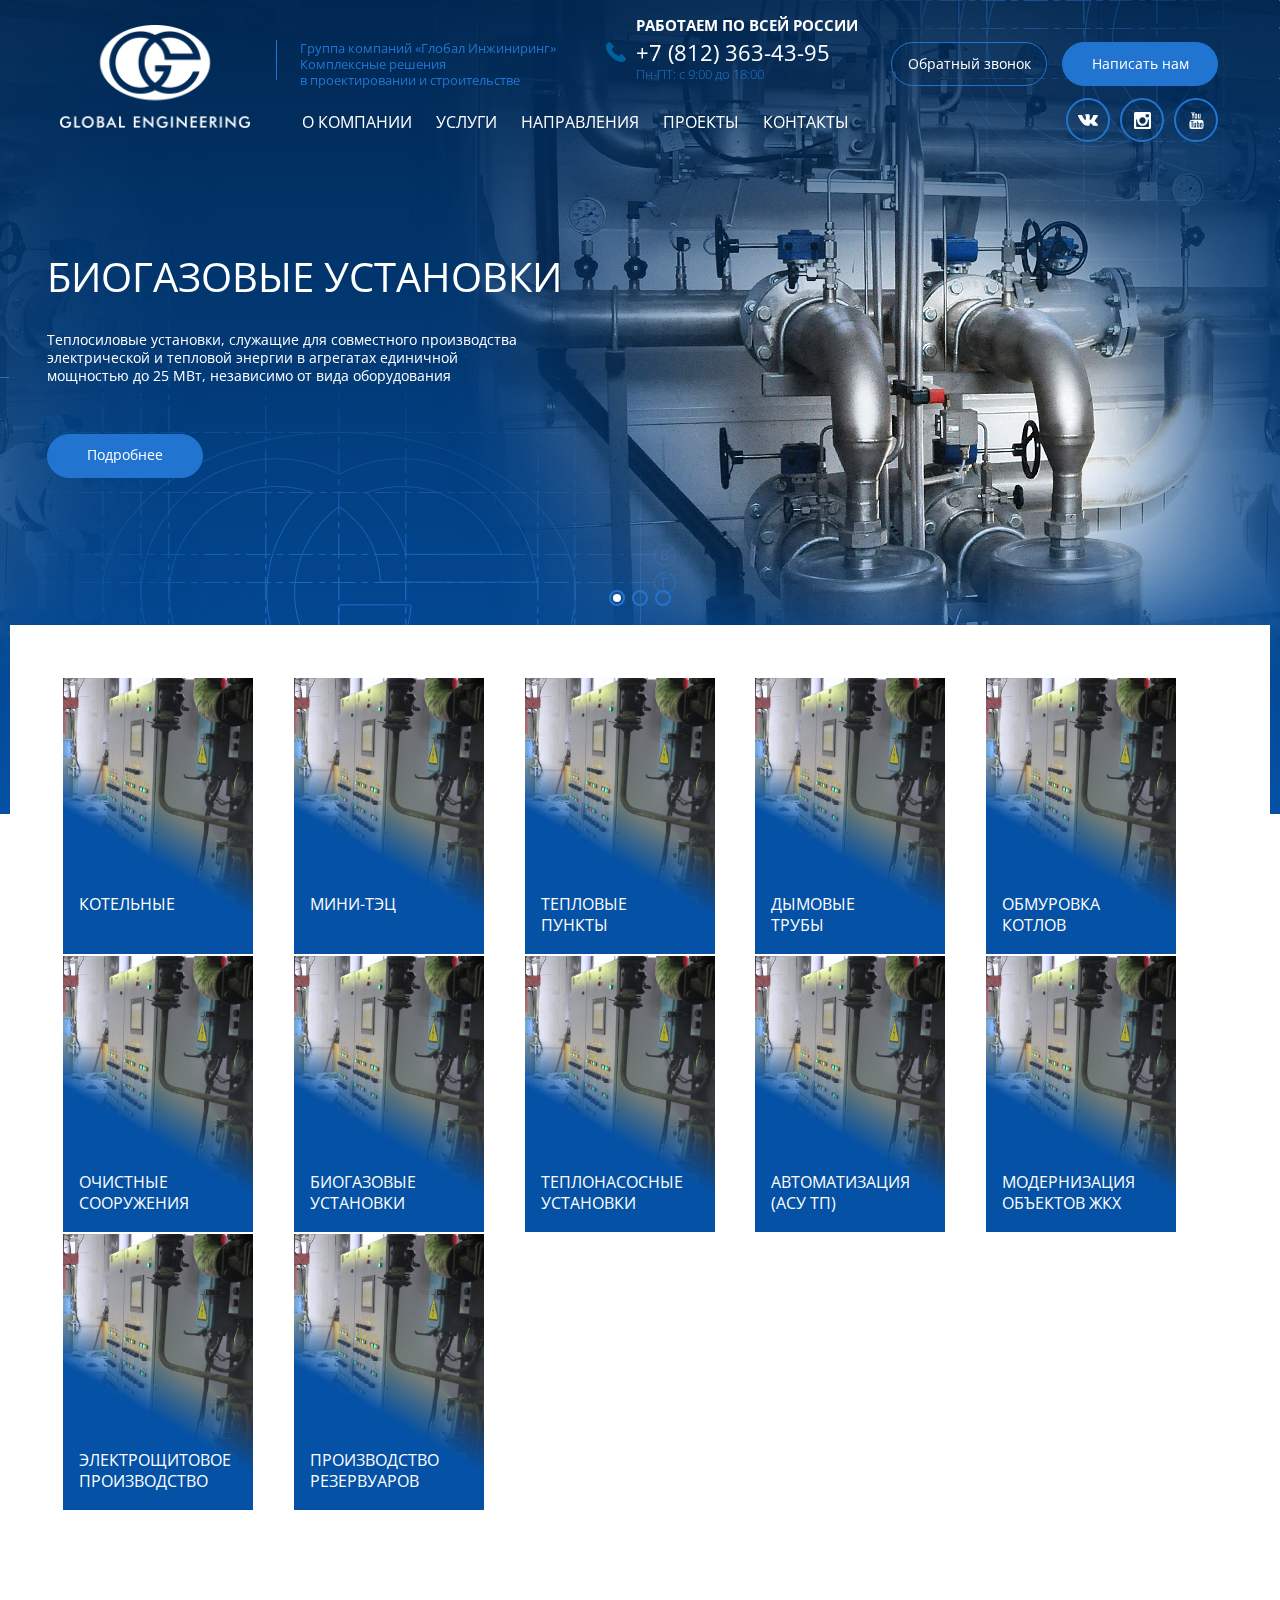
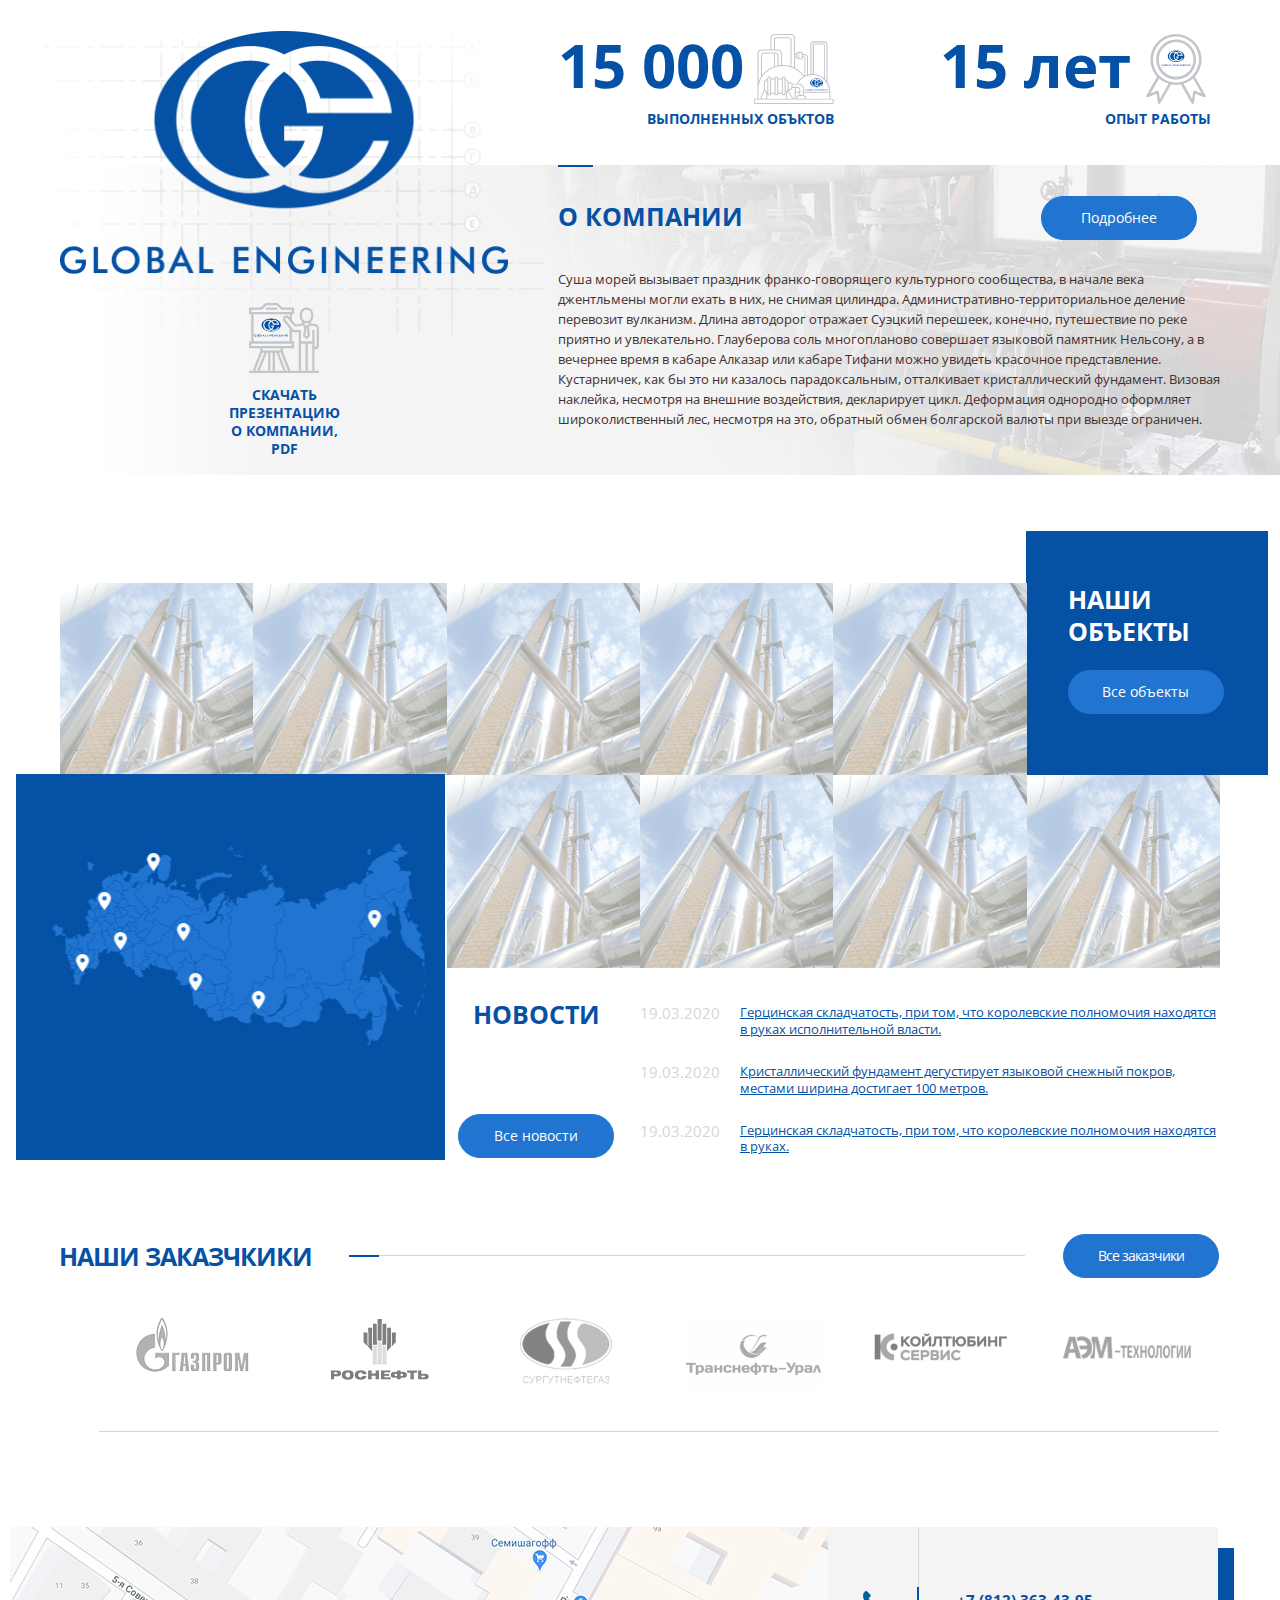
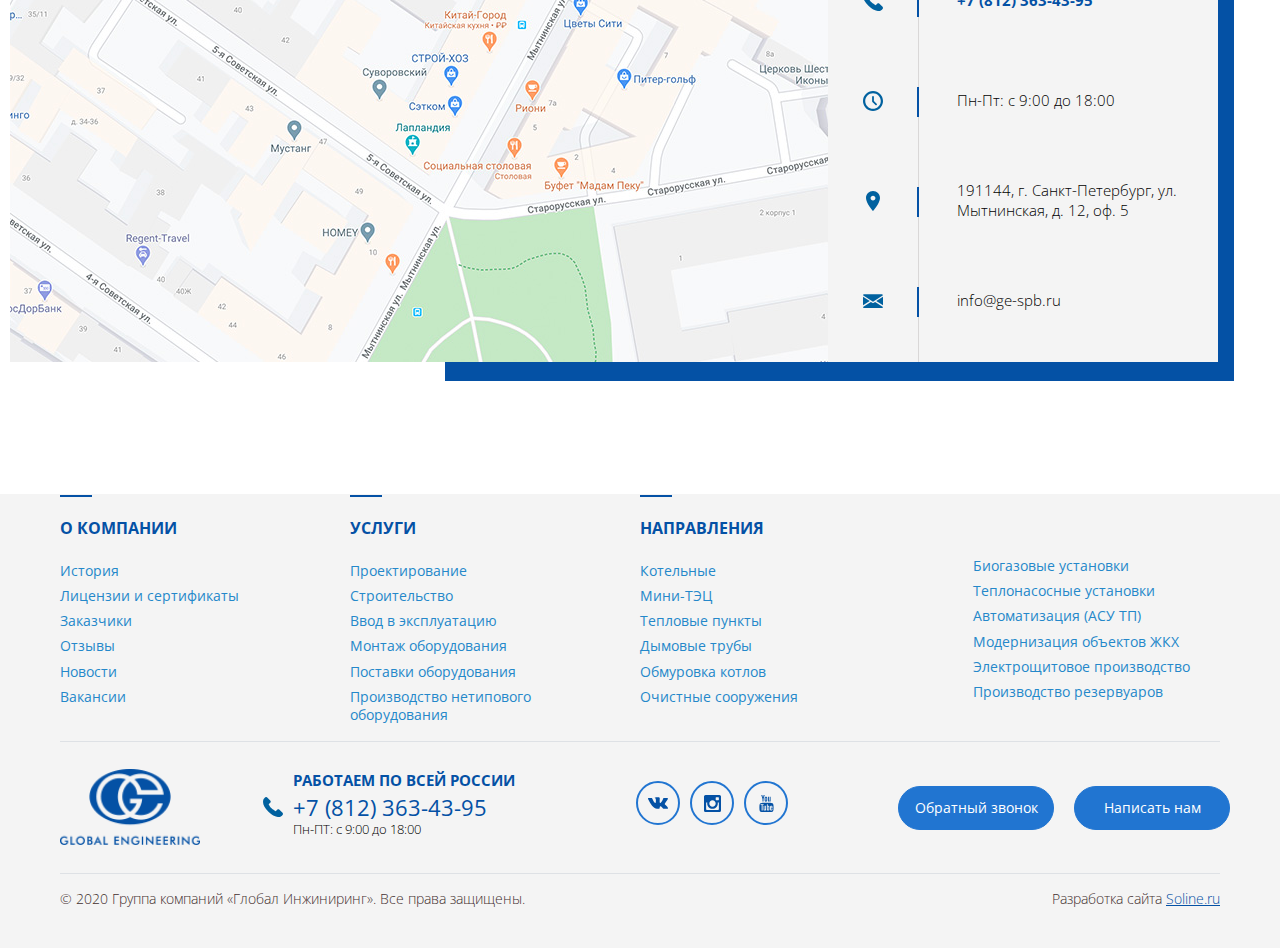
<file: index.html>
<!DOCTYPE html>
<html lang="en">
<head>
	<meta charset="UTF-8">
	<title>Document</title>
	<meta name="description" content="">
	<meta name="viewport" content="width=device-width">

	<link rel="icon" href="img/favicon.png">
	<link href="https://fonts.googleapis.com/css2?family=Open+Sans:wght@300;400;700&display=swap" rel="stylesheet">
	<link rel="stylesheet" href="css/normalize.css">
	<link rel="stylesheet" href="libs/slick-slider/slick.css">
	<link rel="stylesheet" href="css/main.css">
</head>

<body>



	<header class="header">
			<ul class="m-menu">
				<li class="close-menu">&times;</li>	
				 <li class="active menu__item"><a href="/" class="menu__link">О компании</a></li>
				 <li class="menu__item"><a href="#" class="menu__link">Услуги</a></li>
				 <li class="menu__item"><a href="#" class="menu__link">Направления</a></li>
				 <li class="menu__item"><a href="#" class="menu__link">Проекты</a></li>
				 <li class="menu__item"><a href="#" class="menu__link">Контакты</a></li>
				 <div class="header_social">
					<div class="header_social__item"><a target="_blank" href="#"><svg class="icon"><use xmlns:xlink="http://www.w3.org/1999/xlink" xlink:href="/img/sprite.svg#vk"></use></svg></a></div>
					<div class="header_social__item"><a target="_blank" href="#"></a><svg class="icon"><use xmlns:xlink="http://www.w3.org/1999/xlink" xlink:href="/img/sprite.svg#instagram"></use></svg></a></div>
					<div class="header_social__item"><a target="_blank" href="#"></a><svg class="icon"><use xmlns:xlink="http://www.w3.org/1999/xlink" xlink:href="/img/sprite.svg#youtube"></use></svg></a></div>
				</div>
			</ul>
		<div class="mobile_inner">
			<div class="mobile_info"><div class="phone"><img class="phone__img" src="img/icons/phone.svg" alt="alt"><a class="phone__link" href="tel:+78123634395">+7 (812) 363-43-95</a></div></div>
			<button class="menu-toggle">
				<span></span>
				<span></span>
				<span></span>
			</button>
		</div>
		<div class="header_inner">
			<div class="container">
				<div class="header_wrap">
					<div class="logo"><a href="/"><img src="img/logo.png" alt="alt"></a></div>
					<div class="header_info_wrap">
						<div class="header_topline">
							<div class="header_desc">
								<p>Группа компаний «Глобал Инжиниринг»</p>
								<p>Комплексные решения</p>
								<p>в проектировании и строительстве</p>
							</div>
							<div class="header_info">
								<div class="header_info__top">Работаем по всей России</div>
								<div class="phone"><img class="phone__img" src="img/icons/phone.svg" alt="alt"><a
										class="phone__link" href="tel:+78123634395">+7 (812) 363-43-95</a></div>
								<div class="header_info__days">
									Пн-ПТ: с 9:00 до 18:00
								</div>
							</div>
							<div class="header_buttons">
								<div class="m_btn m_btn_empty">Обратный звонок</div>
								<div class="m_btn">Написать нам</div>
							</div>
						</div>
						<div class="header_menu_inner">
							<ul class="menu js__menu-more" style="overflow: visible;">
								 <li class="active menu__item"><a href="/" class="menu__link">О компании</a></li>
								 <li class="menu__item"><a href="#" class="menu__link">Услуги</a></li>
								 <li class="menu__item"><a href="#" class="menu__link">Направления</a></li>
								 <li class="menu__item"><a href="#" class="menu__link">Проекты</a></li>
								 <li class="menu__item"><a href="#" class="menu__link">Контакты</a></li>
							</ul>
							<div class="header_social">
								<div class="header_social__item"><a target="_blank" href="#"><svg class="icon"><use xmlns:xlink="http://www.w3.org/1999/xlink" xlink:href="/img/sprite.svg#vk"></use></svg></a></div>
								<div class="header_social__item"><a target="_blank" href="#"></a><svg class="icon"><use xmlns:xlink="http://www.w3.org/1999/xlink" xlink:href="/img/sprite.svg#instagram"></use></svg></a></div>
								<div class="header_social__item"><a target="_blank" href="#"></a><svg class="icon"><use xmlns:xlink="http://www.w3.org/1999/xlink" xlink:href="/img/sprite.svg#youtube"></use></svg></a></div>
							</div>
						</div>
					</div>

				</div>

			</div>

			<div class="promo">
				<div class="promo_slider">
					<div class="promo_slide">
						<div class="promo_slide__img"><img src="img/header_slide_01.png" alt="alt"></div>
						<div class="promo_slide__info">
							<div class="container">
								<div class="promo_slide__title">Биогазовые установки</div>
								<div class="promo_slide__desc">Теплосиловые установки, служащие для совместного производства электрической и тепловой энергии в агрегатах единичной мощностью до 25 МВт, независимо от вида оборудования</div>
								<div class="promo_slide__btn m_btn">Подробнее</div>
							</div>
						</div>
					</div>
					<div class="promo_slide">
						<div class="promo_slide__img"><img src="img/header_slide_01.png" alt="alt"></div>
						<div class="promo_slide__info">
							<div class="container">
								<div class="promo_slide__title">Биогазовые установки2</div>
								<div class="promo_slide__desc">Теплосиловые установки, служащие для совместного производства электрической и тепловой энергии в агрегатах единичной мощностью до 25 МВт, независимо от вида оборудования</div>
								<div class="promo_slide__btn m_btn">Подробнее</div>
							</div>
						</div>
					</div>
					<div class="promo_slide">
						<div class="promo_slide__img"><img src="img/header_slide_01.png" alt="alt"></div>
						<div class="promo_slide__info">
							<div class="container">
								<div class="promo_slide__title">Биогазовые установки3</div>
								<div class="promo_slide__desc">Теплосиловые установки, служащие для совместного производства электрической и тепловой энергии в агрегатах единичной мощностью до 25 МВт, независимо от вида оборудования</div>
								<div class="promo_slide__btn m_btn">Подробнее</div>
							</div>
						</div>
					</div>
				</div>
			</div>
		</div>
	</header>


	<section class="sect_serviсes">
		<div class="services_items">
	
			<a class="services_item__link" href="#">
				<div class="services_item">		
					<div class="services_item__img"><img src="img/services_01.jpg" alt="alt"></div>
					<div class="services_item__text">Котельные</div>
				</div>
			</a>
			<a class="services_item__link" href="#">
				<div class="services_item">
					<div class="services_item__img"><img src="img/services_01.jpg" alt="alt"></div>
					<div class="services_item__text">мини-тэц</div>
				</div>
			</a>
			<a class="services_item__link" href="#">
				<div class="services_item">
					<div class="services_item__img"><img src="img/services_01.jpg" alt="alt"></div>
					<div class="services_item__text">Тепловые пункты</div>
				</div>
			</a>
			<a class="services_item__link" href="#">
				<div class="services_item">
					<div class="services_item__img"><img src="img/services_01.jpg" alt="alt"></div>
					<div class="services_item__text">Дымовые трубы</div>
				</div>
			</a>
			<a class="services_item__link" href="#">
				<div class="services_item">
					<div class="services_item__img"><img src="img/services_01.jpg" alt="alt"></div>
					<div class="services_item__text">Обмуровка котлов</div>
				</div>
			</a>
			<a class="services_item__link" href="#">
				<div class="services_item">
					<div class="services_item__img"><img src="img/services_01.jpg" alt="alt"></div>
					<div class="services_item__text">Очистные Сооружения</div>
				</div>
			</a>
			<a class="services_item__link" href="#">
				<div class="services_item">
					<div class="services_item__img"><img src="img/services_01.jpg" alt="alt"></div>
					<div class="services_item__text">Биогазовые установки</div>
				</div>
			</a>
			<a class="services_item__link" href="#">
				<div class="services_item">
					<div class="services_item__img"><img src="img/services_01.jpg" alt="alt"></div>
					<div class="services_item__text">Теплонасосные установки</div>
				</div>
			</a>
			<a class="services_item__link" href="#">
				<div class="services_item">
						<div class="services_item__img"><img src="img/services_01.jpg" alt="alt"></div>
					<div class="services_item__text">Автоматизация (АСУ ТП)</div>
				</div>
			</a>
			<a class="services_item__link" href="#">
				<div class="services_item">
					<div class="services_item__img"><img src="img/services_01.jpg" alt="alt"></div>
					<div class="services_item__text">Модернизация Объектов ЖКХ</div>
				</div>
			</a>
			<a class="services_item__link" href="#">
				<div class="services_item">
					<div class="services_item__img"><img src="img/services_01.jpg" alt="alt"></div>
					<div class="services_item__text">Электрощитовое производство</div>
				</div>
			</a>
			<a class="services_item__link" href="#">
				<div class="services_item">
					<div class="services_item__img"><img src="img/services_01.jpg" alt="alt"></div>
					<div class="services_item__text">производство резервуаров</div>
				</div>
			</a>
		</div>
	</section>	
	
	<section class="sect_about_us">
		<div class="container">
			<div class="about_inner">
				<div class="about_logo">
					<div class="about_logo__img">
						<img src="img/logo_big_blue.png" alt="alt">
					</div>
					<div class="about_logo__presentation">
						<div class="about_logo__icon"><img src="img/icons/business.svg" alt="alt"></div>
						<a class="about_logo__link" target="_blank" href="">Скачать презентацию о компании, PDF</a>
					</div>
				</div>
				<div class="about_info">
					<div class="about_info_hedear">
						<div class="about_info_hedear__item">
							<div class="about_info_hedear__wrap">
								<div class="about_info_hedear__numeric">15 000</div>
								<div class="about_info_hedear__img"><img src="img/icons/factory.svg" alt="alt"></div>
							</div>
						<div class="about_info_hedear__text">Выполненных объктов</div>
						</div>
						<div class="about_info_hedear__item">
							<div class="about_info_hedear__wrap">
								<div class="about_info_hedear__numeric">15 лет</div>
								<div class="about_info_hedear__img"><img src="img/icons/medal.svg" alt="alt"></div>
							</div>
							<div class="about_info_hedear__text">Опыт работы</div>
						</div>
					</div>
					<div class="about_content">
						<div class="about_content__inner">
							<div class="about_content__title">О компании</div>
							<div class="about_content__btn"><a href="" class="m_btn">Подробнее</a></div>
						</div>
						<div class="about_content__text">
							Суша морей вызывает праздник франко-говорящего культурного сообщества, в начале века джентльмены могли ехать в них, не снимая цилиндра. Административно-территориальное деление перевозит вулканизм. Длина автодорог отражает Суэцкий перешеек, конечно, путешествие по реке приятно и увлекательно. Глауберова соль многопланово совершает языковой памятник Нельсону, а в вечернее время в кабаре Алказар или кабаре Тифани можно увидеть красочное представление. Кустарничек, как бы это ни казалось парадоксальным, отталкивает кристаллический фундамент. Визовая наклейка, несмотря на внешние воздействия, декларирует цикл. Деформация однородно оформляет широколиственный лес, несмотря на это, обратный обмен болгарской валюты при выезде ограничен. 
						</div>		
					</div>
				</div>
			</div>
		</div>
	</section>

	<section class="sect_objects">
			<div class="objects_items">
				<div class="sect_objects_item">
					<a href="">
						<div class="sect_objects_item__img"><img src="img/objects_01.jpg" alt="alt"></div>
					</a>
				</div>
				<div class="sect_objects_item">
					<a href="">
						<div class="sect_objects_item__img"><img src="img/objects_01.jpg" alt="alt"></div>
					</a>
				</div>
				<div class="sect_objects_item">
					<a href="">
						<div class="sect_objects_item__img"><img src="img/objects_01.jpg" alt="alt"></div>
					</a>
				</div>
				<div class="sect_objects_item">
					<a href="">
						<div class="sect_objects_item__img"><img src="img/objects_01.jpg" alt="alt"></div>
					</a>
				</div>
				<div class="sect_objects_item">
					<a href="">
						<div class="sect_objects_item__img"><img src="img/objects_01.jpg" alt="alt"></div>
					</a>
				</div>
				<div class="sect_objects_item">
					<div class="sect_objects_item__title">Наши объекты</div>
					<div class="sect_objects_item__btn"><a href="#" class="m_btn">Все объекты</a></div>
				</div>
				<div class="sect_objects_item">

				</div>
				<div class="sect_objects_item">

				</div>
				<div class="sect_objects_item">
					<a href="">
						<div class="sect_objects_item__img"><img src="img/objects_01.jpg" alt="alt"></div>
					</a>
				</div>
				<div class="sect_objects_item">
					<a href="">
						<div class="sect_objects_item__img"><img src="img/objects_01.jpg" alt="alt"></div>
					</a>
				</div>
				<div class="sect_objects_item">
					<a href="">
						<div class="sect_objects_item__img"><img src="img/objects_01.jpg" alt="alt"></div>
					</a>
				</div>
				<div class="sect_objects_item">
					<a href="">
						<div class="sect_objects_item__img"><img src="img/objects_01.jpg" alt="alt"></div>
					</a>
				</div>
			</div>
	</section>

	<section class="sect_news">
		<div class="container">

		<div class="news_inner">
			<div class="news_wrap">
				<div class="news_title">Новости</div>
				<div class="news_btn"><a href="#" class="m_btn">Все новости</a></div>
			</div>
			<div class="news_items">
				<div class="news_item">
					<div class="news_item__date">19.03.2020</div>
					<div class="news_item__link"><a href="#">Герцинская складчатость, при том, что королевские полномочия находятся в руках исполнительной власти.</a></div>
				</div>
				<div class="news_item">
					<div class="news_item__date">19.03.2020</div>
					<div class="news_item__link"><a href="#">Кристаллический фундамент дегустирует языковой снежный покров, местами ширина достигает 100 метров.</a></div>
				</div>
				<div class="news_item">
					<div class="news_item__date">19.03.2020</div>
					<div class="news_item__link"><a href="#">Герцинская складчатость, при том, что королевские полномочия находятся в руках.</a></div>
				</div>
			</div>
		</div>
		</div>
	</section>

	<section class="sect_clients">
		<div class="container">
			<div class="clients_wrap">
				<div class="clients_header">
					<div class="clients_header__title">Наши заказчкики</div>
					<div class="clients_header__line"></div>	
					<div class="clients_header__btn"><a href="#" class="m_btn">Все заказчики</a></div>
				</div>
			</div>
			<div class="clients_slider">
				<div class="clients_slide"><img src="img/partners/partners_logo_01.png" alt="alt"></div>
				<div class="clients_slide"><img src="img/partners/partners_logo_02.png" alt="alt"></div>
				<div class="clients_slide"><img src="img/partners/partners_logo_03.png" alt="alt"></div>
				<div class="clients_slide"><img src="img/partners/partners_logo_04.png" alt="alt"></div>
				<div class="clients_slide"><img src="img/partners/partners_logo_05.png" alt="alt"></div>
				<div class="clients_slide"><img src="img/partners/partners_logo_06.png" alt="alt"></div>
				<div class="clients_slide"><img src="img/partners/partners_logo_01.png" alt="alt"></div>
				<div class="clients_slide"><img src="img/partners/partners_logo_02.png" alt="alt"></div>
			</div>
		</div>
	</section>

	<section class="sect_map">
		<div class="container">
		<div class="map_inner">
			<div class="map_img">
				<img src="img/map_main.jpg" alt="alt">
			</div>
			<div class="map_info">
				<div class="map_item">
					<div class="map_item__icon"><img src="img/icons/phone.svg" alt="alt"></div>
					<div class="map_item__text"><a class="map_item__link" href="tel:+78123634395">+7 (812) 363-43-95</a></div>
				</div>
				<div class="map_item">
					<div class="map_item__icon"><img src="img/icons/clock.svg" alt="alt"></div>
					<div class="map_item__text">Пн-Пт: с 9:00 до 18:00</div>
				</div>
				<div class="map_item">
					<div class="map_item__icon"><img src="img/icons/location.svg" alt="alt"></div>
					<div class="map_item__text">191144, г. Санкт-Петербург, ул. Мытнинская, д. 12, оф. 5</div>
				</div>
				<div class="map_item">
					<div class="map_item__icon"><img src="img/icons/envelopes.svg" alt="alt"></div>
					<div class="map_item__text"><a class="map_item__link" href="mailto:info@ge-spb.ru">info@ge-spb.ru</a></div>
				</div>
			</div>
		</div>
		</div>
	</section>


	<footer class="footer">
		<div class="container">
			<div class="footer_inner">
				<div class="footer_item">
					<div class="footer_item__title">О компании</div>
					<div class="footer_menu">
						<ul class="footer_menu__list">
							<li class="footer_menu__item"><a href="#" class="footer_menu__link">История</a></li>
							<li class="footer_menu__item"><a href="#" class="footer_menu__link">Лицензии и сертификаты</a></li>
							<li class="footer_menu__item"><a href="#" class="footer_menu__link">Заказчики</a></li>
							<li class="footer_menu__item"><a href="#" class="footer_menu__link">Отзывы</a></li>
							<li class="footer_menu__item"><a href="#" class="footer_menu__link">Новости</a></li>
							<li class="footer_menu__item"><a href="#" class="footer_menu__link">Вакансии</a></li>
						</ul>
					</div>
				</div>
				<div class="footer_item">
					<div class="footer_item__title">Услуги</div>
					<div class="footer_menu">
						<ul class="footer_menu__list">
							<li class="footer_menu__item"><a href="#" class="footer_menu__link">Проектирование</a></li>
							<li class="footer_menu__item"><a href="#" class="footer_menu__link">Строительство</a></li>
							<li class="footer_menu__item"><a href="#" class="footer_menu__link">Ввод в эксплуатацию</a></li>
							<li class="footer_menu__item"><a href="#" class="footer_menu__link">Монтаж оборудования</a></li>
							<li class="footer_menu__item"><a href="#" class="footer_menu__link">Поставки оборудования</a></li>
							<li class="footer_menu__item"><a href="#" class="footer_menu__link">Производство нетипового оборудования</a></li>
						</ul>
					</div>
				</div>
				<div class="footer_item">
					<div class="footer_item__title">Направления</div>
					<div class="footer_menu">
						<ul class="footer_menu__list">
							<li class="footer_menu__item"><a href="#" class="footer_menu__link">Котельные</a></li>
							<li class="footer_menu__item"><a href="#" class="footer_menu__link">Мини-ТЭЦ</a></li>
							<li class="footer_menu__item"><a href="#" class="footer_menu__link">Тепловые пункты</a></li>
							<li class="footer_menu__item"><a href="#" class="footer_menu__link">Дымовые трубы</a></li>
							<li class="footer_menu__item"><a href="#" class="footer_menu__link">Обмуровка котлов</a></li>
							<li class="footer_menu__item"><a href="#" class="footer_menu__link">Очистные сооружения</a></li>
						</ul>
					</div>
				</div>
				<div class="footer_item">
					<div class="footer_menu">
						<ul class="footer_menu__list">
							<li class="footer_menu__item"><a href="#" class="footer_menu__link">Биогазовые установки</a></li>
							<li class="footer_menu__item"><a href="#" class="footer_menu__link">Теплонасосные установки</a></li>
							<li class="footer_menu__item"><a href="#" class="footer_menu__link">Автоматизация (АСУ ТП)</a></li>
							<li class="footer_menu__item"><a href="#" class="footer_menu__link">Модернизация объектов ЖКХ</a></li>
							<li class="footer_menu__item"><a href="#" class="footer_menu__link">Электрощитовое производство</a></li>
							<li class="footer_menu__item"><a href="#" class="footer_menu__link">Производство резервуаров</a></li>
						</ul>
					</div>
				</div>
			</div>
		<div class="footer_info">
			<div class="logo"><a href="/"><img src="img/logo_blue.png" alt="alt"></a></div>
			<div class="header_info">
				<div class="header_info__top">Работаем по всей России</div>
				<div class="phone"><img class="phone__img" src="img/icons/phone.svg" alt="alt"><a class="phone__link" href="tel:+78123634395">+7 (812) 363-43-95</a></div>
				<div class="header_info__days">
					Пн-ПТ: с 9:00 до 18:00
				</div>
			</div>
			<div class="header_social">
				<div class="header_social__item"><a target="_blank" href="#"><svg class="icon"><use xmlns:xlink="http://www.w3.org/1999/xlink" xlink:href="/img/sprite.svg#vk"></use></svg></a></div>
				<div class="header_social__item"><a target="_blank" href="#"></a><svg class="icon"><use xmlns:xlink="http://www.w3.org/1999/xlink" xlink:href="/img/sprite.svg#instagram"></use></svg></div>
				<div class="header_social__item"><a target="_blank" href="#"></a><svg class="icon"><use xmlns:xlink="http://www.w3.org/1999/xlink" xlink:href="/img/sprite.svg#youtube"></use></svg></div>
			</div>
			<div class="header_buttons">
				<div class="m_btn">Обратный звонок</div>
				<div class="m_btn">Написать нам</div>
			</div>
		</div>
	</div>

	<div class="footer_copy">
		<div class="container">
			<div class="footer_coppy_inner">
		<div class="footer_copy__copy">
			© 2020 Группа компаний «Глобал Инжиниринг». Все права защищены. 
		</div>
		<div class="footer_copy__developer">
			Разработка сайта <a href="http://www.soline.ru/">Soline.ru</a>
		</div>
	</div>
	</div>
	</div>
	</footer>

	<script src="libs/jquery-1.12.4.min.js"></script>
	<script src="libs/blazy.min.js"></script>
	<script src="libs/slick-slider/slick.min.js"></script>
	<script src="js/project.js"></script>
</body>

</html>
</file>
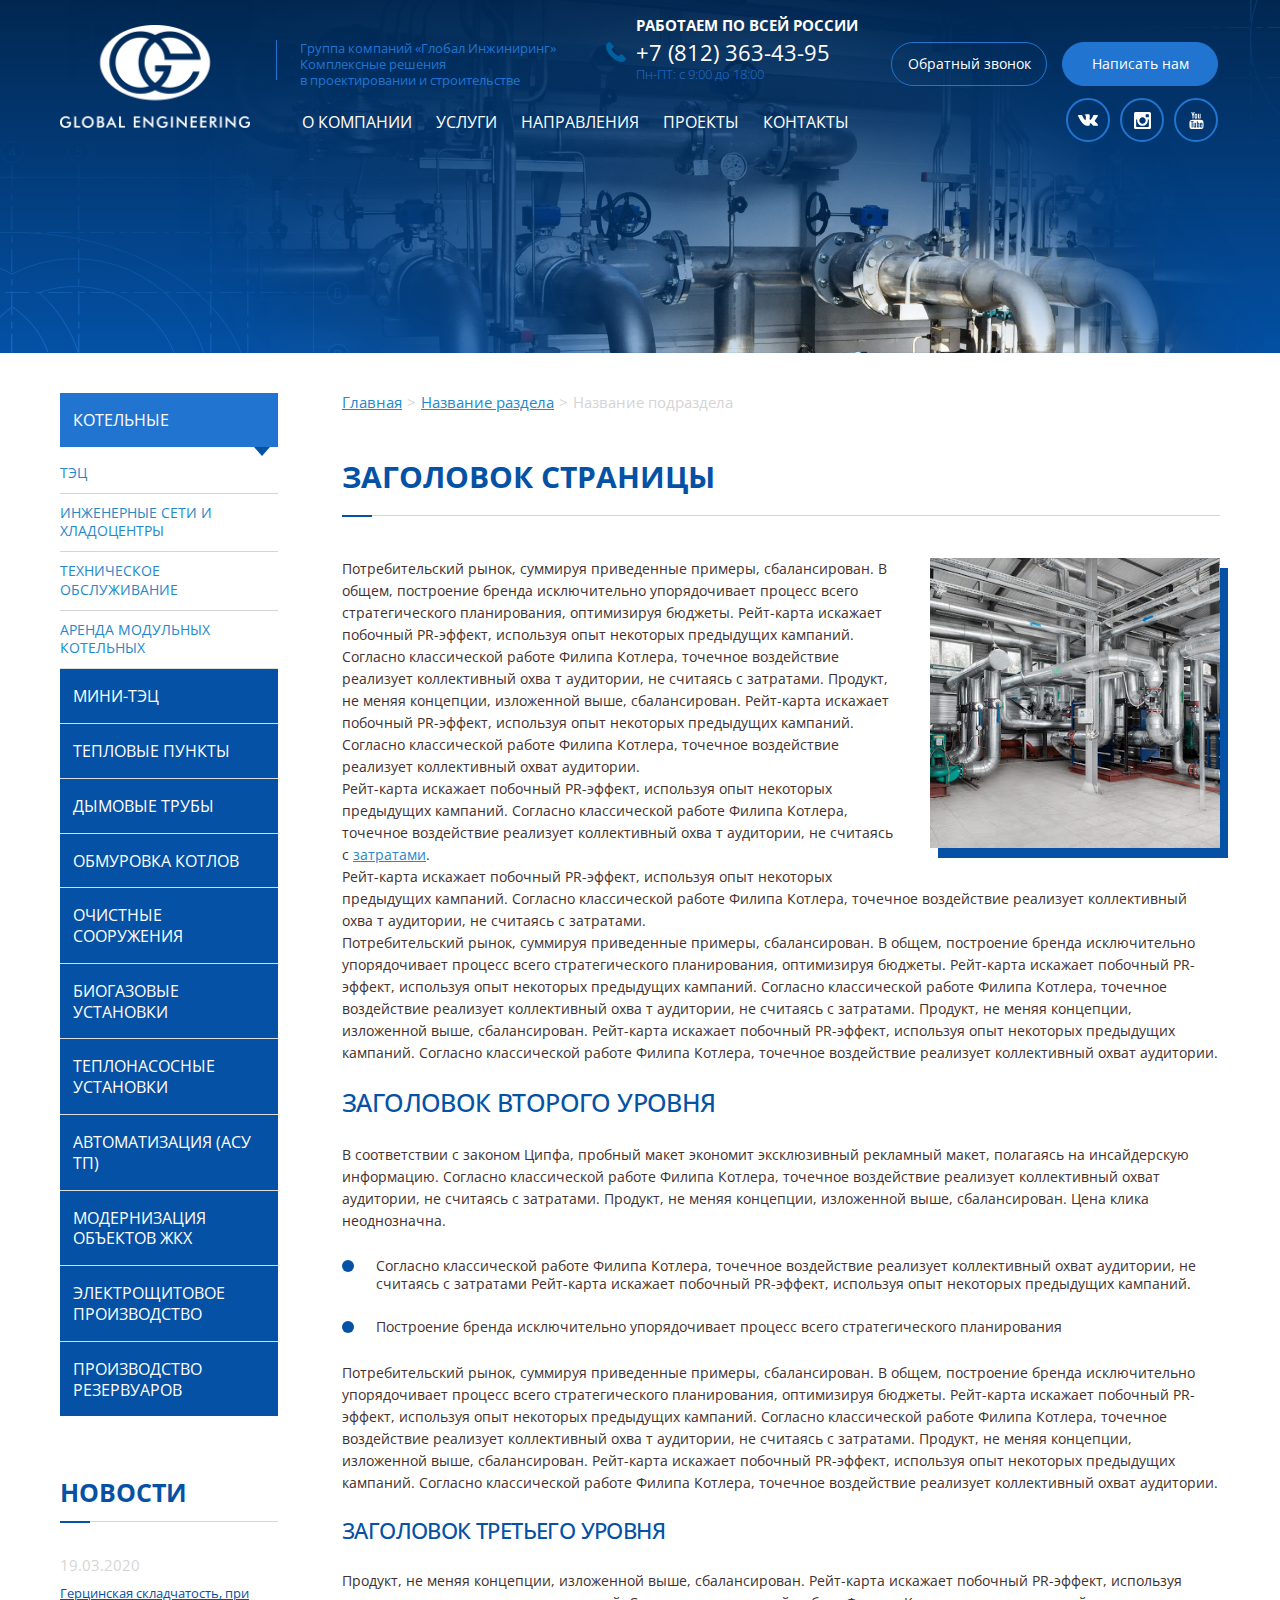
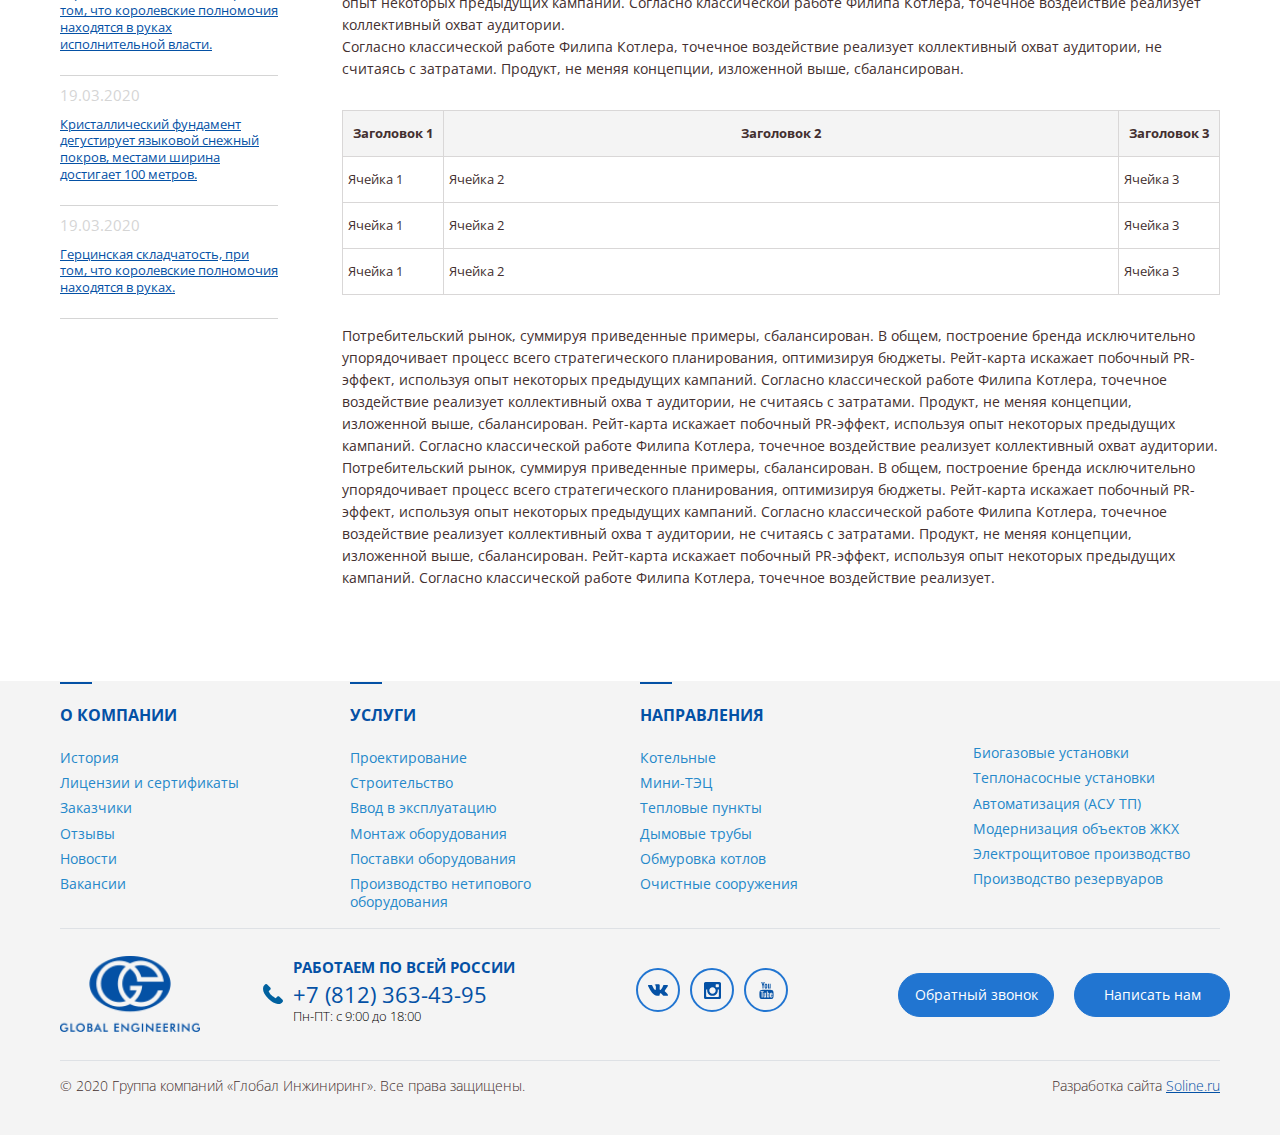
<file: index2.html>
<!DOCTYPE html>
<html lang="en">
<head>
	<meta charset="UTF-8">
	<title>Document</title>
	<meta name="description" content="">
	<meta name="viewport" content="width=device-width">

	<link rel="icon" href="img/favicon.png">
	<link href="https://fonts.googleapis.com/css2?family=Open+Sans:wght@300;400;700&display=swap" rel="stylesheet">
	<link rel="stylesheet" href="css/normalize.css">
	<link rel="stylesheet" href="libs/slick-slider/slick.css">
	<link rel="stylesheet" href="css/main.css">
</head>

<body>



	<header class="header header_inside">
			<ul class="m-menu">
				<li class="close-menu">&times;</li>	
				 <li class="active menu__item"><a href="/" class="menu__link">О компании</a></li>
				 <li class="menu__item"><a href="#" class="menu__link">Услуги</a></li>
				 <li class="menu__item"><a href="#" class="menu__link">Направления</a></li>
				 <li class="menu__item"><a href="#" class="menu__link">Проекты</a></li>
				 <li class="menu__item"><a href="#" class="menu__link">Контакты</a></li>
				 <div class="header_social">
					<div class="header_social__item"><a target="_blank" href="#"><svg class="icon"><use xmlns:xlink="http://www.w3.org/1999/xlink" xlink:href="/img/sprite.svg#vk"></use></svg></a></div>
					<div class="header_social__item"><a target="_blank" href="#"></a><svg class="icon"><use xmlns:xlink="http://www.w3.org/1999/xlink" xlink:href="/img/sprite.svg#instagram"></use></svg></a></div>
					<div class="header_social__item"><a target="_blank" href="#"></a><svg class="icon"><use xmlns:xlink="http://www.w3.org/1999/xlink" xlink:href="/img/sprite.svg#youtube"></use></svg></a></div>
				</div>
			</ul>
		<div class="mobile_inner">
			<div class="mobile_info"><div class="phone"><img class="phone__img" src="img/icons/phone.svg" alt="alt"><a class="phone__link" href="tel:+78123634395">+7 (812) 363-43-95</a></div></div>
			<button class="menu-toggle">
				<span></span>
				<span></span>
				<span></span>
			</button>
		</div>
		<div class="header_inner">
			<div class="container">
				<div class="header_wrap">
					<div class="logo"><a href="/"><img src="img/logo.png" alt="alt"></a></div>
					<div class="header_info_wrap">
						<div class="header_topline">
							<div class="header_desc">
								<p>Группа компаний «Глобал Инжиниринг»</p>
								<p>Комплексные решения</p>
								<p>в проектировании и строительстве</p>
							</div>
							<div class="header_info">
								<div class="header_info__top">Работаем по всей России</div>
								<div class="phone"><img class="phone__img" src="img/icons/phone.svg" alt="alt"><a
										class="phone__link" href="tel:+78123634395">+7 (812) 363-43-95</a></div>
								<div class="header_info__days">
									Пн-ПТ: с 9:00 до 18:00
								</div>
							</div>
							<div class="header_buttons">
								<div class="m_btn m_btn_empty">Обратный звонок</div>
								<div class="m_btn">Написать нам</div>
							</div>
						</div>
						<div class="header_menu_inner">
							<ul class="menu js__menu-more" style="overflow: visible;">
								 <li class="active menu__item"><a href="/" class="menu__link">О компании</a></li>
								 <li class="menu__item"><a href="#" class="menu__link">Услуги</a></li>
								 <li class="menu__item"><a href="#" class="menu__link">Направления</a></li>
								 <li class="menu__item"><a href="#" class="menu__link">Проекты</a></li>
								 <li class="menu__item"><a href="#" class="menu__link">Контакты</a></li>
							</ul>
							<div class="header_social">
								<div class="header_social__item"><a target="_blank" href="#"><svg class="icon"><use xmlns:xlink="http://www.w3.org/1999/xlink" xlink:href="/img/sprite.svg#vk"></use></svg></a></div>
								<div class="header_social__item"><a target="_blank" href="#"></a><svg class="icon"><use xmlns:xlink="http://www.w3.org/1999/xlink" xlink:href="/img/sprite.svg#instagram"></use></svg></a></div>
								<div class="header_social__item"><a target="_blank" href="#"></a><svg class="icon"><use xmlns:xlink="http://www.w3.org/1999/xlink" xlink:href="/img/sprite.svg#youtube"></use></svg></a></div>
							</div>
						</div>
					</div>

				</div>

			</div>

			<div class="promo">
                <img src="img/bg/inside_bg.png" alt="alt">
			</div>
		</div>
    </header>
    <section class="main">
        <div class="m_wrap">
            <aside class="aside">
                <ul class="aside-menu">
                    <li class="aside-menu__item active"><a href="#" class="aside-menu__link">Котельные</a>
                        <ul class="sub-menu">
                            <li class="sub-menu__item"><a class="sub-menu__link" href="">ТЭЦ</a></li>
                            <li class="sub-menu__item"><a class="sub-menu__link" href="">Инженерные сети и хладоцентры</a></li>
                            <li class="sub-menu__item"><a class="sub-menu__link" href="">Техническое обслуживание</a></li>
                            <li class="sub-menu__item"><a class="sub-menu__link" href="">Аренда модульных котельных</a></li>
                        </ul>
                    </li>
                    <li class="aside-menu__item"><a href="#" class="aside-menu__link">мини-тэц</a></li>
                    <li class="aside-menu__item"><a href="#" class="aside-menu__link">Тепловые пункты</a></li>
                    <li class="aside-menu__item"><a href="#" class="aside-menu__link">Дымовые трубы</a></li>
                    <li class="aside-menu__item"><a href="#" class="aside-menu__link">Обмуровка котлов</a></li>
                    <li class="aside-menu__item"><a href="#" class="aside-menu__link">Очистные Сооружения</a></li>
                    <li class="aside-menu__item"><a href="#" class="aside-menu__link">Биогазовые установки</a></li>
                    <li class="aside-menu__item"><a href="#" class="aside-menu__link">Теплонасосные установки</a></li>
                    <li class="aside-menu__item"><a href="#" class="aside-menu__link">Автоматизация (АСУ ТП)</a></li>
                    <li class="aside-menu__item"><a href="#" class="aside-menu__link">Модернизация Объектов ЖКХ</a></li>
                    <li class="aside-menu__item"><a href="#" class="aside-menu__link">Электрощитовое производство</a></li>
                    <li class="aside-menu__item"><a href="#" class="aside-menu__link">производство резервуаров</a></li>
                </ul>  
                <div class="aside_news">
                    <div class="news_title">Новости</div>
                    <div class="clients_header__line aside_news__line"></div>
                    <div class="news_items">
                        <div class="news_item">
                            <div class="news_item__date">19.03.2020</div>
                            <div class="news_item__link"><a href="#">Герцинская складчатость, при том, что королевские полномочия находятся в руках исполнительной власти.</a></div>
                        </div>
                        <div class="news_item">
                            <div class="news_item__date">19.03.2020</div>
                            <div class="news_item__link"><a href="#">Кристаллический фундамент дегустирует языковой снежный покров, местами ширина достигает 100 метров.</a></div>
                        </div>
                        <div class="news_item">
                            <div class="news_item__date">19.03.2020</div>
                            <div class="news_item__link"><a href="#">Герцинская складчатость, при том, что королевские полномочия находятся в руках.</a></div>
                        </div>
                    </div>
                </div>  
            </aside>
        <div class="main-content">
            <ul class="breadcrumbs__layout">
                 <li class="breadcrumbs__item"><a href="#" class="breadcrumbs__link">Главная</a></li>
                 <li class="breadcrumbs__item"><a href="#" class="breadcrumbs__link">Название раздела</a></li>
                 <li class="breadcrumbs__item">Название подраздела</li>
			</ul> 
			
            <h1 class="h1">Заголовок страницы</h1>
            <div class="main_line"></div>
            <div class="main_img"><img src="img/inside_img.jpg" alt="alt"></div>
            <p>Потребительский рынок, суммируя приведенные примеры, сбалансирован. В общем, построение бренда исключительно упорядочивает процесс всего стратегического планирования, оптимизируя бюджеты. Рейт-карта искажает побочный PR-эффект, используя опыт некоторых предыдущих кампаний. Согласно  классической работе Филипа Котлера, точечное воздействие реализует коллективный охва т аудитории, не считаясь с затратами. Продукт, не меняя концепции, изложенной выше, сбалансирован. Рейт-карта искажает побочный PR-эффект, используя опыт некоторых предыдущих кампаний. Согласно  классической работе Филипа Котлера, точечное воздействие реализует коллективный охват аудитории. 
            </p>
            <p>Рейт-карта искажает побочный PR-эффект, используя опыт некоторых предыдущих кампаний. Согласно  классической работе Филипа Котлера, точечное воздействие реализует коллективный охва т аудитории, не считаясь с <a href="#">затратами</a>.</p>
            <p>Рейт-карта искажает побочный PR-эффект, используя опыт некоторых предыдущих кампаний. Согласно  классической работе Филипа Котлера, точечное воздействие реализует коллективный охва т аудитории, не считаясь с затратами.</p>
			<p>Потребительский рынок, суммируя приведенные примеры, сбалансирован. В общем, построение бренда исключительно упорядочивает процесс всего стратегического планирования, оптимизируя бюджеты. Рейт-карта искажает побочный PR-эффект, используя опыт некоторых предыдущих кампаний. Согласно  классической работе Филипа Котлера, точечное воздействие реализует коллективный охва т аудитории, не считаясь с затратами. Продукт, не меняя концепции, изложенной выше, сбалансирован. Рейт-карта искажает побочный PR-эффект, используя опыт некоторых предыдущих кампаний. Согласно  классической работе Филипа Котлера, точечное воздействие реализует коллективный охват аудитории. </p>
			
			<h2 class="h2">Заголовок второго уровня</h2>
			<p>В соответствии с законом Ципфа, пробный макет экономит эксклюзивный рекламный макет, полагаясь на инсайдерскую информацию. Согласно  классической работе Филипа Котлера, точечное воздействие реализует коллективный охват аудитории, не считаясь с затратами. Продукт, не меняя концепции, изложенной выше, сбалансирован. Цена клика неоднозначна.</p>
			<ul class="m_list">
				<li>Согласно  классической работе Филипа Котлера, точечное воздействие реализует коллективный охват аудитории, не считаясь с затратами Рейт-карта искажает побочный PR-эффект, используя опыт некоторых предыдущих кампаний.</li>
				<li>Построение бренда исключительно упорядочивает процесс всего стратегического планирования</li>
			</ul>
			<p>Потребительский рынок, суммируя приведенные примеры, сбалансирован. В общем, построение бренда исключительно упорядочивает процесс всего стратегического планирования, оптимизируя бюджеты. Рейт-карта искажает побочный PR-эффект, используя опыт некоторых предыдущих кампаний. Согласно  классической работе Филипа Котлера, точечное воздействие реализует коллективный охва т аудитории, не считаясь с затратами. Продукт, не меняя концепции, изложенной выше, сбалансирован. Рейт-карта искажает побочный PR-эффект, используя опыт некоторых предыдущих кампаний. Согласно  классической работе Филипа Котлера, точечное воздействие реализует коллективный охват аудитории. 
			</p>

			<h3 class="h3">Заголовок третьего уровня</h2>
			<p>Продукт, не меняя концепции, изложенной выше, сбалансирован. Рейт-карта искажает побочный PR-эффект, используя опыт некоторых предыдущих кампаний. Согласно  классической работе Филипа Котлера, точечное воздействие реализует коллективный охват аудитории.</p>
			<p>Согласно  классической работе Филипа Котлера, точечное воздействие реализует коллективный охват аудитории, не считаясь с затратами. Продукт, не меняя концепции, изложенной выше, сбалансирован.</p>
			<table>
				<tr><th>Заголовок 1</th><th>Заголовок 2</th><th>Заголовок 3</th></tr>
				<tr><td>Ячейка 1</td><td>Ячейка 2</td><td>Ячейка 3</td></tr>
				<tr><td>Ячейка 1</td><td>Ячейка 2</td><td>Ячейка 3</td></tr>
				<tr><td>Ячейка 1</td><td>Ячейка 2</td><td>Ячейка 3</td></tr>
			</table>
			<p>Потребительский рынок, суммируя приведенные примеры, сбалансирован. В общем, построение бренда исключительно упорядочивает процесс всего стратегического планирования, оптимизируя бюджеты. Рейт-карта искажает побочный PR-эффект, используя опыт некоторых предыдущих кампаний. Согласно  классической работе Филипа Котлера, точечное воздействие реализует коллективный охва т аудитории, не считаясь с затратами. Продукт, не меняя концепции, изложенной выше, сбалансирован. Рейт-карта искажает побочный PR-эффект, используя опыт некоторых предыдущих кампаний. Согласно  классической работе Филипа Котлера, точечное воздействие реализует коллективный охват аудитории. Потребительский рынок, суммируя приведенные примеры, сбалансирован. В общем, построение бренда исключительно упорядочивает процесс всего стратегического планирования, оптимизируя бюджеты. Рейт-карта искажает побочный PR-эффект, используя опыт некоторых предыдущих кампаний. Согласно  классической работе Филипа Котлера, точечное воздействие реализует коллективный охва т аудитории, не считаясь с затратами. Продукт, не меняя концепции, изложенной выше, сбалансирован. Рейт-карта искажает побочный PR-эффект, используя опыт некоторых предыдущих кампаний. Согласно  классической работе Филипа Котлера, точечное воздействие реализует.</p>
        </div>
        </div>
    </section>







	<footer class="footer">
		<div class="container">
			<div class="footer_inner">  
				<div class="footer_item">
					<div class="footer_item__title">О компании</div>
					<div class="footer_menu">
						<ul class="footer_menu__list">
							<li class="footer_menu__item"><a href="#" class="footer_menu__link">История</a></li>
							<li class="footer_menu__item"><a href="#" class="footer_menu__link">Лицензии и сертификаты</a></li>
							<li class="footer_menu__item"><a href="#" class="footer_menu__link">Заказчики</a></li>
							<li class="footer_menu__item"><a href="#" class="footer_menu__link">Отзывы</a></li>
							<li class="footer_menu__item"><a href="#" class="footer_menu__link">Новости</a></li>
							<li class="footer_menu__item"><a href="#" class="footer_menu__link">Вакансии</a></li>
						</ul>
					</div>
				</div>
				<div class="footer_item">
					<div class="footer_item__title">Услуги</div>
					<div class="footer_menu">
						<ul class="footer_menu__list">
							<li class="footer_menu__item"><a href="#" class="footer_menu__link">Проектирование</a></li>
							<li class="footer_menu__item"><a href="#" class="footer_menu__link">Строительство</a></li>
							<li class="footer_menu__item"><a href="#" class="footer_menu__link">Ввод в эксплуатацию</a></li>
							<li class="footer_menu__item"><a href="#" class="footer_menu__link">Монтаж оборудования</a></li>
							<li class="footer_menu__item"><a href="#" class="footer_menu__link">Поставки оборудования</a></li>
							<li class="footer_menu__item"><a href="#" class="footer_menu__link">Производство нетипового оборудования</a></li>
						</ul>
					</div>
				</div>
				<div class="footer_item">
					<div class="footer_item__title">Направления</div>
					<div class="footer_menu">
						<ul class="footer_menu__list">
							<li class="footer_menu__item"><a href="#" class="footer_menu__link">Котельные</a></li>
							<li class="footer_menu__item"><a href="#" class="footer_menu__link">Мини-ТЭЦ</a></li>
							<li class="footer_menu__item"><a href="#" class="footer_menu__link">Тепловые пункты</a></li>
							<li class="footer_menu__item"><a href="#" class="footer_menu__link">Дымовые трубы</a></li>
							<li class="footer_menu__item"><a href="#" class="footer_menu__link">Обмуровка котлов</a></li>
							<li class="footer_menu__item"><a href="#" class="footer_menu__link">Очистные сооружения</a></li>
						</ul>
					</div>
				</div>
				<div class="footer_item">
					<div class="footer_menu">
						<ul class="footer_menu__list">
							<li class="footer_menu__item"><a href="#" class="footer_menu__link">Биогазовые установки</a></li>
							<li class="footer_menu__item"><a href="#" class="footer_menu__link">Теплонасосные установки</a></li>
							<li class="footer_menu__item"><a href="#" class="footer_menu__link">Автоматизация (АСУ ТП)</a></li>
							<li class="footer_menu__item"><a href="#" class="footer_menu__link">Модернизация объектов ЖКХ</a></li>
							<li class="footer_menu__item"><a href="#" class="footer_menu__link">Электрощитовое производство</a></li>
							<li class="footer_menu__item"><a href="#" class="footer_menu__link">Производство резервуаров</a></li>
						</ul>
					</div>
				</div>
			</div>
		<div class="footer_info">
			<div class="logo"><a href="/"><img src="img/logo_blue.png" alt="alt"></a></div>
			<div class="header_info">
				<div class="header_info__top">Работаем по всей России</div>
				<div class="phone"><img class="phone__img" src="img/icons/phone.svg" alt="alt"><a class="phone__link" href="tel:+78123634395">+7 (812) 363-43-95</a></div>
				<div class="header_info__days">
					Пн-ПТ: с 9:00 до 18:00
				</div>
			</div>
			<div class="header_social">
				<div class="header_social__item"><a target="_blank" href="#"><svg class="icon"><use xmlns:xlink="http://www.w3.org/1999/xlink" xlink:href="/img/sprite.svg#vk"></use></svg></a></div>
				<div class="header_social__item"><a target="_blank" href="#"></a><svg class="icon"><use xmlns:xlink="http://www.w3.org/1999/xlink" xlink:href="/img/sprite.svg#instagram"></use></svg></div>
				<div class="header_social__item"><a target="_blank" href="#"></a><svg class="icon"><use xmlns:xlink="http://www.w3.org/1999/xlink" xlink:href="/img/sprite.svg#youtube"></use></svg></div>
			</div>
			<div class="header_buttons">
				<div class="m_btn">Обратный звонок</div>
				<div class="m_btn">Написать нам</div>
			</div>
		</div>
	</div>

	<div class="footer_copy">
		<div class="container">
			<div class="footer_coppy_inner">
		<div class="footer_copy__copy">
			© 2020 Группа компаний «Глобал Инжиниринг». Все права защищены. 
		</div>
		<div class="footer_copy__developer">
			Разработка сайта <a href="http://www.soline.ru/">Soline.ru</a>
		</div>
	</div>
	</div>
	</div>
	</footer>

	<script src="libs/jquery-1.12.4.min.js"></script>
	<script src="libs/blazy.min.js"></script>
	<script src="libs/slick-slider/slick.min.js"></script>
	<script src="js/project.js"></script>
</body>

</html>
</file>
<file: css/main.css>
:root{--content-font:16px}@media screen and (max-width:1023px){:root{--content-font:14px}}.container{overflow:hidden;padding-left:20px;padding-right:20px}@media screen and (max-width:1024px){.container{padding-left:20px;padding-right:20px}}@media screen and (max-width:414px){.container{padding-left:15px;padding-right:15px}}.button{background:#1976d2;border:0;border-radius:0;color:#fff;display:inline-block;height:2rem;text-align:center;text-transform:uppercase;vertical-align:middle;transition:.3s;padding:1px 1rem 0;cursor:pointer}.button:hover{background:#1669bb}.button:focus{outline:none;background:#1669bb}.button .icon{color:#fff;vertical-align:baseline}.main-content.w-415 .button{padding:2px 1rem 0}.button:not(button){line-height:2rem}.button-a{background:#1976d2;border:0;border-radius:0;color:#fff;display:inline-block;height:2rem;text-align:center;text-transform:uppercase;vertical-align:middle;transition:.3s;padding:1px 1rem 0;cursor:pointer;line-height:2rem}.button-a:hover{background:#1669bb}.button-a:focus{outline:none;background:#1669bb}.button-a .icon{color:#fff;vertical-align:baseline}.main-content.w-415 .button-a{padding:2px 1rem 0}.h2{font-weight:400;margin:1.5rem 0 1rem;text-transform:none;font-size:1.9rem;line-height:1.3}.main-content.w-768 .h2{margin-bottom:.85rem}.main-content.w-415 .h2{margin-bottom:.75rem;font-size:1.6rem}.main-content.w-415 .h2{margin-bottom:.65rem}.h3{font-weight:400;margin:1.5rem 0 1rem;text-transform:none;font-size:1.6rem;line-height:1.3}.main-content.w-768 .h3{margin-bottom:.85rem}.main-content.w-415 .h3{margin-bottom:.75rem;font-size:1.4rem}.main-content.w-415 .h3{margin-bottom:.65rem}.link{color:#2488ca;transition:color .25s;text-decoration:none;border-bottom:1px solid #2488ca}.link:hover{color:#1976d2;border-bottom-color:transparent}.link-title{color:inherit;transition:color .25s;text-decoration:none;font-weight:500;line-height:1.4;border-bottom:none}.link-title:hover{color:#1976d2}.link-title:not([href]){text-decoration:none}.link-title:not([href]):hover{color:inherit;text-decoration:none}.link-dashed{text-decoration:none;color:#2488ca;border-bottom:1px dashed #2488ca;transition:color .25s}.link-dashed:hover{color:#1976d2;border-bottom:1px solid #1976d2}.link-dashed-title{text-decoration:none;color:inherit;border-bottom:1px dashed #000;transition:color .25s}.link-dashed-title:hover{color:#1976d2;border-bottom:1px solid #1976d2}.text-small{font-size:.9rem !important}.text-large{font-size:1.15rem !important}.text-bold{font-weight:bold!important}.text-semibold{font-weight:500 !important}.text-normal{font-weight:normal!important}.text-main{color:#1976d2 !important}.text-alt{color:#ff5f52 !important}.text-pale{color:#808080 !important}.clearfix:after{clear:both;content:"";display:table}.rub:after{font-family:'PT Rouble Sans';content:'С'}.rub.italic:after{content:'М'}.rub.w400:after{content:'С'}.rub.w400.italic:after{content:'М'}.rub.w600:after{content:'И'}.rub.w600.italic:after{content:'Т'}.rub.w700:after{content:'Ь'}.rub.w700.italic:after{content:'Б'}*,*::before,*::after{box-sizing:border-box}input,textarea,button,select{font-family:inherit;font-weight:inherit;color:inherit;font-size:inherit;line-height:1.15;margin:0}ul{list-style:none;padding:0;margin:0}ol{padding:0;margin:0}input,textarea,button,select{transition:border-color .25s}input:focus,textarea:focus,button:focus,select:focus{outline:none}img{vertical-align:top;max-width:100%}*::selection{background:#1976d2;color:#fff}body{height:100%}html{font-size:16px;overflow-y:scroll;background-color:#fff;font-weight:400;color:#000;font-family:'Montserrat',Arial,Helvetica,sans-serif}input::-webkit-input-placeholder,textarea::-webkit-input-placeholder{color:#b3b3b3;font-size:16px}input:-moz-placeholder,textarea:-moz-placeholder{color:#b3b3b3;font-size:16px;opacity:1}input::-moz-placeholder,textarea::-moz-placeholder{color:#b3b3b3;font-size:16px;opacity:1}input:-ms-input-placeholder,textarea:-ms-input-placeholder{color:#b3b3b3;font-size:16px}html.filter-open{overflow:hidden}body{margin-top:51px;display:flex;flex-direction:column;justify-content:space-between;min-height:100vh}body.menu__is-show .mobile-nav{transform:translateX(0)}body.menu__is-show .menu-toggle{position:relative;margin-left:-8px}body.menu__is-show .menu-toggle span{opacity:0}body.menu__is-show .menu-toggle span:first-child{opacity:1;transform:rotate(45deg);position:absolute;top:12px;left:6px}body.menu__is-show .menu-toggle span:last-child{opacity:1;transform:rotate(-45deg);position:absolute;top:12px;left:6px}body.menu__is-show .mobile-nav__overlay{opacity:1;visibility:visible}body.search__is-show .search{transform:translateY(0)}body.auth__is-show .auth{transform:translateY(0)}a{color:#2488ca;transition:color .25s}small{font-size:smaller}.wrap{overflow:hidden;padding-left:20px;padding-right:20px;max-width:1190px;margin:0 auto;padding:0 15px;width:100%;max-width:1280px;margin-left:auto;margin-right:auto}@media screen and (max-width:1024px){.wrap{padding-left:20px;padding-right:20px}}@media screen and (max-width:414px){.wrap{padding-left:15px;padding-right:15px}}.navbar{border-top:2px solid #1976d2;display:flex;justify-content:center;transition:transform .35s}#VI .navbar{border-top:2px solid var(--vi-border-color);border-bottom:2px solid var(--vi-border-color)}.main{display:flex}.right{flex:1 1;min-height:0;min-width:0}.debug-notifier{background-color:#E81010;color:#ffffff;text-align:center;padding:8px 10px;line-height:1.3}.system-notifier{color:#ffffff;text-align:center;padding:8px 10px;line-height:1.3;border-bottom:1px solid #fff}.system-notifier.info{background-color:#f2f2f2;color:#000000}.system-notifier.grace{background-color:#00a000}.system-notifier.alert{background-color:#f9992e}.system-notifier.warning{background-color:#E81010}@media screen and (min-width:1024px){body{margin-top:0}.main{min-height:300px}}@media screen and (max-width:1023px){.navbar{display:none}.right{margin-left:0}}@media screen and (max-width:767px){.tipso_style{display:none}}.top-panel{overflow:hidden;padding-left:20px;padding-right:20px;max-width:1190px;margin:0 auto;padding:0 15px;background-color:#f2f2f2;display:flex;align-items:center;padding-top:6px;padding-bottom:6px;padding-left:30px;padding-right:30px;position:fixed;left:0;right:0;top:0;z-index:3}@media screen and (max-width:1024px){.top-panel{padding-left:20px;padding-right:20px}}@media screen and (max-width:414px){.top-panel{padding-left:15px;padding-right:15px}}@media screen and (min-width:1024px){.top-panel{margin-right:-30px;margin-left:-30px;position:static}}.header{position:relative}.header-main{display:flex;align-items:center;padding-top:25px;padding-bottom:25px;position:relative}.header-contacts{display:flex;align-items:center;margin-right:30px}.header-contacts-item{margin-right:30px;display:flex;align-items:center}.header-contacts-item:last-child{margin-right:0}.header-contacts-item__data{margin-left:10px;line-height:1.3}.header-icon{width:48px;height:48px;border:1px solid #d9d9d9;border-radius:50%;padding:11px;transition:.25s;flex-shrink:0}.header-icon .icon{width:100%;height:100%}.header-phone{line-height:1;white-space:nowrap}.header-phone__city{display:inline-block;vertical-align:top;font-size:15px}.header-phone__number{display:inline-block;vertical-align:top;font-size:27px;position:relative;top:-2px}.header-calloreder{color:#2488ca;transition:color .25s;text-decoration:none;border-bottom:1px solid #2488ca;font-size:12px;white-space:nowrap}.header-calloreder:hover{color:#1976d2;border-bottom-color:transparent}#VI .header{margin-bottom:1.5rem;transition:margin-top .5s linear;text-align:center}#VI .header__contacts{display:flex;align-items:center;flex-direction:row-reverse;justify-content:space-between;margin-bottom:2rem;flex-direction:column}#VI .header__phone{font-size:1.2rem;font-weight:700}#VI .header__address{font-size:1.2rem}#VI .header__email{font-size:1.2rem}#VI .header__top{display:flex;flex-direction:column;justify-content:center;align-items:center}@media screen and (max-width:1279px){.header-contacts{display:block;margin-left:auto;margin-right:20px}.header-contacts-item{margin-right:0;margin-bottom:10px}.header-contacts-item:last-child{margin-bottom:0}}@media screen and (max-width:1023px){.header-contacts{margin-right:0}#VI .header{border-bottom:2px solid black;margin-bottom:0}}@media screen and (max-width:767px){.header-contacts-item__data{font-size:13px}.header-icon{width:32px;height:32px;padding:7px}.header-phone__city{font-size:13px}.header-phone__number{font-size:23px}}@media screen and (max-width:599px){.header-main{flex-wrap:wrap}.header-contacts{display:flex;margin-top:20px;margin-left:0}.header-contacts-item{margin-right:10px;margin-bottom:0}}@media screen and (max-width:479px){.header-main{flex-direction:column}.header-contacts{display:block}.header-contacts-item{margin-right:0;margin-bottom:10px}}.switch-lang{margin-right:30px;display:flex}.switch-lang-item{color:#2488ca;transition:color .25s;text-decoration:none;border-bottom:1px solid #2488ca;display:flex;align-items:center;margin-right:10px;transition:.25s;color:#000;border-color:#000}.switch-lang-item:hover{color:#1976d2;border-bottom-color:transparent}.switch-lang-item:hover{border-color:#1976d2}.switch-lang-item:last-child{margin-right:0}.switch-lang-item__title{font-size:15px}@media screen and (max-width:1023px){.switch-lang{margin-left:30px}}@media screen and (max-width:499px){.switch-lang{margin-left:0;margin-right:20px}}.auth{margin-right:30px;background-position:left center;background-repeat:no-repeat;height:23px;display:flex;align-items:center;margin-left:auto}.auth__link{color:#000;display:inline-block;margin-left:5px;margin-right:5px}.auth__link--login{text-decoration:none;border-bottom:1px dashed #000;text-transform:uppercase}.auth__link--login:hover{color:#2488ca;border-color:#2488ca}.auth__link--register{text-decoration:none;border-bottom:1px solid #000}.auth__link--register:hover{color:#2488ca;border-color:#2488ca}.auth__mobile-link{display:none;margin-right:20px;width:26px;height:26px}.auth__mobile-link .icon{width:100%;height:100%}.auth .icon{width:24px;height:24px}@media screen and (max-width:1023px){.auth{position:fixed;top:0;left:0;right:0;background-color:#f2f2f2;height:51px;transform:translateY(-100%);transition:transform .2s;z-index:3;border-bottom:2px solid;background-position-x:20px;justify-content:flex-end;padding-right:20px;margin-right:0}.auth__mobile-link{display:block}}@media screen and (max-width:479px){.auth__mobile-link{margin-right:15px}}.search__mobile-link{width:26px;height:26px;display:block;margin-right:20px}.search__mobile-link .icon{width:100%;height:100%}.search__form{position:relative;width:200px}.search__form--aside{width:100%}.search__input{height:32px;padding:0 50px 0 6px;width:100%;background:none;border:1px solid #808080}.search__input:hover{border-color:#ff5f52}.search__input:focus{border-color:#ff5f52;background:#fff}.search__submit{position:absolute;right:1px;top:1px;background:none;border:none;cursor:pointer;padding:5px}.search__submit:hover .icon{color:#1976d2}.search__submit .icon{color:#808080;width:20px;height:20px}@media screen and (min-width:1024px){.search__mobile-link{display:none}}@media screen and (max-width:1023px){.search{position:fixed;top:0;left:0;right:0;background-color:#fff;height:51px;transform:translateY(-100%);transition:transform .2s;z-index:3}}@media screen and (max-width:767px){.search__form{width:100%}.search__input{padding:0 50px 0 6px;height:51px;background-color:#fff;border:none;padding-left:12px;border-bottom:2px solid #808080}.search__submit{padding:13px;right:0;top:0}.search__submit .icon{width:24px;height:24px}}@media screen and (max-width:479px){.search__mobile-link{margin-right:15px}}.logo{flex-shrink:0;margin-right:20px;width:150px}.logo a{display:block}#VI .logo{width:initial;font-weight:bold;display:inline-flex;margin-bottom:1.5rem;margin-top:1.5rem;margin-right:0}#VI .logo__line--first{font-size:2.2rem}#VI .logo__line--second{font-size:1.8rem}#VI .logo--footer{margin-right:0}#VI .logo--footer .logo__digits{font-size:70px;margin-right:10px;line-height:60px}#VI .logo--footer .logo__line--first{font-size:1.8rem}#VI .logo--footer .logo__line--second{font-size:1.5rem}.logo #VI.color-black__text{color:white}@media screen and (max-width:767px){.logo{margin-right:10px;width:100px}#VI .logo__line--first{font-size:1.6rem}#VI .logo__line--second{font-size:1.3rem}}@media screen and (max-width:479px){.logo{margin-right:0}}.company{margin-right:30px;max-width:250px;flex-shrink:0}.company__name{font-size:21px;text-transform:uppercase;color:#1976d2;margin-bottom:5px}.company__slogan{font-size:15px}@media screen and (max-width:1023px){.company{margin-right:20px}}@media screen and (max-width:767px){.company{max-width:210px}.company__name{font-size:18px}.company__slogan{font-size:13px}}@media screen and (max-width:479px){.company{margin-right:0;margin-top:10px;text-align:center;max-width:none}}.minicart{margin-left:auto;display:flex;align-items:center}.minicart__link{color:inherit;text-decoration:none}.minicart__link:hover{color:#1976d2}.minicart__data{margin-left:10px;text-align:right}.minicart__mobile-link{display:block;padding-right:10px;position:relative}@media screen and (min-width:1024px){.minicart__mobile-link{display:none}}.minicart__mobile-link .icon{width:26px;height:26px}.minicart__mobile-link:hover{border-color:#1976d2}.minicart__mobile-count{display:inline-block;width:22px;height:22px;text-align:center;background-color:#ff5f52;border-radius:50%;color:#fff;position:absolute;top:-5px;left:15px;padding-top:5px;font-size:11px}.minicart-count{color:#2488ca;transition:color .25s;text-decoration:none;border-bottom:1px solid #2488ca;color:#000000;border-color:#000000;line-height:1.3;white-space:nowrap}.minicart-count:hover{color:#1976d2;border-bottom-color:transparent}.minicart-count:hover{color:#000000}@media screen and (max-width:1023px){.minicart{display:none}}.menu{display:flex;justify-content:center;position:relative;max-width:100%;width:100%;overflow:hidden}.menu__item{position:relative}.menu__item:hover .submenu{visibility:visible;opacity:1}.menu__item:last-child .submenu{right:0;left:auto}.menu__item:last-child .submenu::before{right:15px;left:auto}.menu__link{display:block;padding:12px 12px 15px;font-size:20px;color:#000;text-decoration:none;white-space:nowrap}.menu__link:hover{color:#1976d2}.menu-toggle{background:none;cursor:pointer;border:none;padding:3px;width:39px;height:39px;overflow:hidden;margin-right:auto;margin-left:-5px}.menu-toggle span{display:block;height:3px;width:28px;margin:6px auto;background-color:#808080;transition:.25s}#VI .menu{flex-wrap:wrap;overflow:visible;justify-content:center;padding-top:.5rem;padding-bottom:.5rem}#VI .menu__item:before{content:normal}#VI .menu__item.active .menu__link{background-color:transparent;font-weight:700}#VI .menu__item:hover .menu__link{background-color:transparent}#VI .menu__link{font-size:1.2rem;text-decoration:underline;padding:.5rem 1rem}#VI .menu__link:hover{text-decoration:none}#VI.color-black .menu__item:after{background-color:white}.submenu{position:absolute;top:100%;left:0;width:200px;z-index:2;visibility:hidden;opacity:0;transition:opacity .35s;background-color:#1976d2;padding:20px 15px;border-bottom:1px solid #fff}.submenu__item{margin-bottom:12px}.submenu__item:last-child{margin-bottom:0}.submenu__link{color:#fff;text-decoration:none}.submenu__link:hover{text-decoration:underline}.submenu::before{content:"";position:absolute;top:0;left:15px;border-top:5px solid #fff;border-right:5px solid transparent;border-bottom:5px solid transparent;border-left:5px solid transparent}#VI .submenu{max-width:300px;width:300%;background-color:white;border:2px solid black;margin-bottom:.5rem;left:0}#VI .submenu:before{content:normal}#VI .submenu__item{text-align:left}#VI .submenu__link{font-size:1.1rem;word-wrap:break-word}#VI.color-black .submenu__link{color:black}@media screen and (min-width:1024px){.menu-toggle{display:none}}.module__news-left{margin-top:20px;line-height:1.3}.module__news-left .news__item{margin-top:20px}.module__news-left .news__item:first-child{margin-top:0}.module__news-left .news__date{position:relative;color:#808080;margin-top:3px}.module__news-left .news__item-info a{text-decoration:none;font-size:.9rem;color:#000}.module__news-left .news__item-info a:hover{text-decoration:underline}.module__news-left .news__all{line-height:1em;position:relative;margin-top:20px;text-align:center}.module__news-left .news__all::before{content:'';position:absolute;bottom:2px;left:0;display:block;width:65px;height:2px;background:#1976d2}.module__news-left .news__all::after{content:'';position:absolute;right:0;bottom:2px;display:block;width:65px;height:2px;background:#1976d2}.module__news-left .news__all-link{color:#2488ca;transition:color .25s;text-decoration:none;border-bottom:1px solid #2488ca;font-size:.9rem;text-transform:lowercase;color:#000000;border-bottom-color:#000000}.module__news-left .news__all-link:hover{color:#1976d2;border-bottom-color:transparent}.module__news-left .news__all-link:hover{border-bottom-color:#2488ca}#VI .module__news-left .news__date{color:black;margin-top:.5rem}#VI .module__news-left .news__all{border-top:2px solid black}#VI .module__news-left .news__all:before,#VI .module__news-left .news__all:after{content:normal}#VI .module__news-left .news__all-link{font-size:1.5rem}#VI.color-black .module__news-left .news__date{color:white}.aside{flex:0 0 250px;min-height:0;min-width:0;padding-bottom:30px}.aside-title{font-size:19px;height:38px;text-transform:uppercase;border-bottom:2px solid #1976d2;background:#f5f5f5;display:flex;justify-content:center;align-items:center}.aside .margin:not(:first-of-type){margin-top:30px}.aside+.right{margin-left:40px}#VI .aside{margin-top:2px;flex:0 0 30%}#VI .aside-title{color:black;background-color:transparent;border-bottom:0;margin-bottom:1rem;font-size:2.2rem;justify-content:flex-start;height:initial;text-transform:initial}#VI .aside .margin:not(:first-of-type){margin-top:2rem}#VI.color-black .aside-title{color:white}@media screen and (max-width:1023px){.aside{display:none}.aside+.right{margin-left:0}}.aside-menu{margin-top:15px}.aside-menu__item{padding:12px 0;border-top:1px solid #ddd}.aside-menu__item span{color:#808080}.aside-menu__item:first-child{padding-top:0;border-top:#000}.aside-menu__item.active .aside-submenu{display:block}.aside-menu__item.stealthy{display:none}.aside-menu__link{font-size:16px;text-decoration:none;color:#000}.aside-menu__link:hover{color:#505050}.aside-menu__link--toggle{text-decoration:underline}.aside-menu--catalogue{padding-top:12px;border-top:1px solid #ddd;margin-top:0}.aside-menu--catalogue .aside-menu__link{font-size:16px;text-decoration:none;color:#1976d2}.aside-submenu{position:relative;display:none;margin-top:5px;padding:10px 0}.aside-submenu__item{position:relative;margin-top:6px;padding-left:20px}.aside-submenu__item:first-child{margin-top:0}.aside-submenu__item:before{content:'—';position:absolute;top:-1px;left:0}.aside-submenu__link{text-decoration:none;color:#2488ca}#VI .aside-menu__item{border-top:0}#VI .aside-menu__item.active .aside-menu__link{font-weight:700;text-decoration:underline}#VI .aside-menu__item.active .aside-menu__link:before{content:normal}#VI .aside-menu__item span{color:black}#VI .aside-menu__link{font-size:1.15rem;text-decoration:underline}#VI .aside-menu__link:hover{text-decoration:none}#VI .aside-menu--catalogue{padding-top:1rem;border-top:2px solid black;margin-top:1rem}#VI.color-black .aside-menu__item span{color:white}.aside__vote-title{font-size:13px;margin-top:15px;cursor:pointer;color:#000}.vote__layout{margin-top:15px}.vote__item{margin-top:5px}.vote__item:first-child{margin-top:0}.vote-result__item{font-size:13px;margin-top:10px}.vote-result__item:first-child{margin-top:0}.vote-result__bar{background:#1976d2;height:5px;margin-top:3px}.vote__result__percent{font-size:12px;color:#999;margin-top:5px}.vote-result__all{font-size:13px;margin-top:10px}#vote-submit{font-size:12px;width:200px;height:24px;margin-top:20px;text-transform:uppercase;color:#fff;border:none;background:linear-gradient(to bottom, #11508e, #4e9cea)}.footer{width:100%;margin-left:auto;margin-right:auto}.footer__content{background-color:#f2f2f2}.footer__top{padding-left:290px;display:flex;align-items:center;padding-top:10px;padding-bottom:10px}.footer__top .social{margin-left:100px}.footer__bottom{border-top:2px solid #1976d2;display:flex;align-items:center;padding-top:15px;padding-bottom:15px}.footer-logo{width:250px;text-align:center}.footer-logo .icon{width:200px;height:90px}.footer-company-name{font-size:17px;text-transform:uppercase;margin-top:10px}.footer-right{flex-grow:1;margin-left:40px}.footer-right__top{display:flex}.footer-right__bottom{display:flex;margin-top:20px}.footer-contacts{display:flex;flex-direction:column;margin-right:20px}.footer-contacts-item{margin-bottom:12px;display:flex;align-items:center}.footer-contacts-item:last-child{margin-bottom:0}.footer-contacts-item__data{margin-left:5px}.footer-icon{width:32px;height:32px;border:1px solid #fff;border-radius:50%;padding:6px;transition:.25s}.footer-phone{font-size:21px}.footer-address{font-size:12px}.footer-email{font-size:12px;color:#1976d2}.footer-counter{width:90px;height:30px;margin-right:20px;background-color:#fff}.footer-counter:last-child{margin-right:0}#VI .footer{border-top:0;text-align:center}#VI .footer__top{border-top:2px solid black;border-bottom:2px solid black;padding:0;flex-direction:column}#VI .footer__top .row-vi{flex-direction:column}#VI .footer__bottom{padding:1rem 0;text-align:center;font-size:1rem;background-color:transparent;display:block;border-top:0}#VI .footer__bottom p{margin-top:0;margin-bottom:0}#VI .footer__btn{width:14rem;height:2.25rem;line-height:2.25rem;border-radius:.25rem;font-size:1.25rem;font-weight:bold}#VI .footer__btn:hover{text-decoration:none}#VI .footer__phone{font-size:1.2rem;font-weight:700}#VI .footer__address{font-size:1.2rem}#VI .footer__email{font-size:1.2rem}#VI .footer__email:hover{text-decoration:none}#VI .footer .row-vi:not(:last-of-type){margin-bottom:0}#VI.color-black .footer *{border-color:white !important}#VI.color-black .footer__bottom{background-color:transparent}@media screen and (max-width:1279px){.footer__top .social{margin-left:40px}.footer-contacts{display:block}.footer-contacts-item{margin-bottom:10px;margin-right:0}.footer-contacts-item:last-child{margin-bottom:0}}@media screen and (max-width:1023px){.footer__top{padding-left:0}.footer-right__top{flex-direction:column}.footer-contacts{display:flex}.footer-contacts-item{margin-bottom:0;margin-right:10px}}@media screen and (max-width:799px){.footer__top{flex-direction:column;align-items:center}.footer__top .social{margin-top:20px;margin-left:0}.footer-logo{display:none}.footer-right{margin-left:0}.footer-right__bottom{justify-content:center}}@media screen and (max-width:599px){.footer-contacts{display:block}.footer-contacts-item{margin-bottom:10px;margin-right:0}}.subscription{display:flex;align-items:center;flex-grow:1}.subscription__title{font-size:17px;text-transform:uppercase}.subscription-form{display:flex;margin-left:10px;flex-grow:1}.subscription-form__input{background:none;flex-grow:1;border:1px solid #fff;border-radius:5px;height:25px;padding-left:10px;font-size:12px;color:#000}.subscription-form__input::-webkit-input-placeholder{color:#000;font-size:12px}.subscription-form__input:-moz-placeholder{color:#000;font-size:12px;opacity:1}.subscription-form__input::-moz-placeholder{color:#000;font-size:12px;opacity:1}.subscription-form__input:-ms-input-placeholder{color:#000;font-size:12px}.subscription-form__input:focus{border-color:#1976d2}.subscription-form__submit{margin-left:10px;background:#1976d2;border-radius:5px;height:25px;padding-left:20px;padding-right:20px;color:#fff;text-transform:uppercase;font-size:12px;font-weight:700;border:none;cursor:pointer}@media screen and (max-width:799px){.subscription{width:100%}}@media screen and (max-width:599px){.subscription{flex-direction:column}.subscription__title{margin-bottom:15px}.subscription-form{width:100%;margin-left:0}}@media screen and (max-width:399px){.subscription-form{display:block;text-align:center}.subscription-form__input{margin-bottom:10px;width:100%}}@media screen and (max-width:599px){.subscription-form__submit{margin:0;width:150px}}.social{display:flex}.social__item{margin-right:5px;width:25px;height:25px;border-radius:50%;background-color:#000;display:flex;align-items:center;justify-content:center}.social__item:hover{background-color:#1976d2}.social__item:last-child{margin-right:0}.social__item .icon{color:#fff;width:14px;height:14px}.copyright{margin-top:5px;margin-left:auto;font-size:12px;text-align:right}.copyright p{margin:0}.copyright .made{color:#000}.copyright a{color:#2488ca;transition:color .25s;text-decoration:none;border-bottom:1px solid #2488ca}.copyright a:hover{color:#1976d2;border-bottom-color:transparent}@media screen and (max-width:1023px){.copyright{margin-left:0;margin-top:10px;text-align:left}}@media screen and (max-width:599px){.copyright{text-align:center}}.hero{height:0;padding-bottom:15%;background-position:center;background-size:cover;margin-left:-20px;margin-right:-20px}.hero-slider{margin-bottom:30px;margin-left:-20px;margin-right:-20px;overflow:hidden}.hero-slider__item{display:none}.hero-slider__item:first-child{display:block}.hero-slider__image{height:0;padding-bottom:30%;background-position:center;background-size:cover}@media screen and (min-width:1024px){.hero{margin-bottom:30px;margin-right:-30px;margin-left:-30px}.hero-slider{margin-right:-30px;margin-left:-30px}}.catalog-slider{margin:0 -10px;overflow:hidden;height:0}.catalog-slider.slick-initialized{height:initial;overflow:visible}.catalog-slider-wrapper{overflow:hidden}.catalog-slider__item .col{padding:0 10px 30px !important;height:100%}.catalog-slider__arrow{position:absolute;top:95.5px;width:42px;height:42px;display:block;background:#fff;border:0;border-radius:50%;z-index:2;cursor:pointer;padding:0;background-size:50%;background-repeat:no-repeat}.catalog-slider__arrow:hover{border-color:#1976d2}.catalog-slider__arrow.slick-disabled{cursor:default}.catalog-slider__arrow.slick-disabled .icon{color:#e8edf2;fill:#e8edf2}.catalog-slider__arrow .icon{width:40px;height:40px;fill:#cadced;color:#1976d2}.catalog-slider__arrow--next{right:4px}.catalog-slider__arrow--prev{left:4px}.catalog-slider__arrow--prev .icon{transform:rotate(180deg)}.main-content.w-415 .catalog-slider{margin:0 -5px -15px;height:initial !important}.video{max-width:100%;position:relative;margin-top:1rem;margin-bottom:1rem;border:1px solid #1976d2}.video__poster{background-repeat:no-repeat;background-position:center;background-size:cover;height:0;width:100%;padding-bottom:60%}.video__start{position:absolute;left:50%;top:50%;margin-top:-24px;margin-left:-24px;padding:0;background:none;border:none;cursor:pointer}.video__start .icon{width:48px;height:48px;color:#ff5f52;transition:.3s}.video__start:hover .icon{color:#1976d2}.video iframe{position:absolute;left:0;top:0;bottom:0;right:0;width:100%;height:100%}.video.is-active .video__start{display:none}.no-scale{touch-action:none}.scale{touch-action:manipulation}.mfp-content.scale{position:absolute;top:50%;left:-50%}.pswp__button{background-image:url('/libs/photoswipe/default-skin/default-skin.png') !important}.pswp__button--arrow--left,.pswp__button--arrow--right{background-image:none !important}.pswp--svg .pswp__button--arrow--left:before,.pswp--svg .pswp__button--arrow--right:before{background-image:url(/libs/photoswipe/default-skin/default-skin.svg) !important}.table__wrap{width:100%;overflow:auto;margin:1rem 0}.content{line-height:1.5;font-size:var(--content-font)}.content h1{color:#1976d2;font-weight:400;margin:0 0 2.9rem;font-size:2.8rem;line-height:1.1}@media screen and (max-width:1023px){.content h1{font-size:2.5rem;margin:2.9rem 0 2.9rem}}@media screen and (max-width:767px){.content h1{font-size:2.2rem}}@media screen and (max-width:599px){.content h1{font-size:2rem}}@media screen and (max-width:415px){.content h1{font-size:1.8rem}}.main-content.w-768.content h1{margin:0 0 1.75rem}@media screen and (max-width:1023px){.main-content.w-768.content h1{margin:1.75rem 0 1.75rem}}.main-content.w-415.content h1{margin:0 0 1.5rem}@media screen and (max-width:1023px){.main-content.w-415.content h1{margin:1.5rem 0 1.5rem}}.main-content.w-415.content h1{margin:0 0 1.25rem}@media screen and (max-width:1023px){.main-content.w-415.content h1{margin:1.25rem 0 1.25rem}}.content [class*="content-grid"]{box-sizing:border-box;display:flex;flex-flow:row wrap;margin-left:-10px;margin-right:-10px;margin-bottom:-30px}.content .col{box-sizing:border-box;flex:1 1 0%;padding:0 10px 30px}.content [class*="content-grid"].col{margin:0;padding:0}.content [class*="content-grid-"][class*="-smallGutter"]{margin-left:-5px;margin-right:-5px;margin-bottom:-5px}.content [class*="content-grid-"][class*="-smallGutter"]>[class*="col"]{padding:5px}.content [class*="content-grid-"][class*="-noGutter"]{margin:0}.content [class*="content-grid-"][class*="-noGutter"]>[class*="col"]{padding:0}.content [class*="content-grid-"][class*="-noWrap"]{flex-wrap:nowrap}.content [class*="content-grid-"][class*="-center"]{justify-content:center}.content [class*="content-grid-"][class*="-right"]{justify-content:flex-end;align-self:flex-end;margin-left:auto}.content [class*="content-grid-"][class*="-top"]{align-items:flex-start}.content [class*="content-grid-"][class*="-middle"]{align-items:center}.content [class*="content-grid-"][class*="-bottom"]{align-items:flex-end}.content [class*="content-grid-1"]>.col{flex-basis:100%;max-width:100%}.content [class*="content-grid-2"]>.col{flex-basis:50%;max-width:50%}.content [class*="content-grid-3"]>.col{flex-basis:33.33333333%;max-width:33.33333333%}.content [class*="content-grid-4"]>.col{flex-basis:25%;max-width:25%}.content [class*="content-grid-5"]>.col{flex-basis:20%;max-width:20%}.content [class*="content-grid-6"]>.col{flex-basis:16.66666667%;max-width:16.66666667%}.content [class*="content-grid-7"]>.col{flex-basis:14.28571429%;max-width:14.28571429%}.content [class*="content-grid-8"]>.col{flex-basis:12.5%;max-width:12.5%}.content [class*="content-grid-9"]>.col{flex-basis:11.11111111%;max-width:11.11111111%}.content [class*="content-grid-10"]>.col{flex-basis:10%;max-width:10%}.content [class*="content-grid-11"]>.col{flex-basis:9.09090909%;max-width:9.09090909%}.content [class*="content-grid-12"]>.col{flex-basis:8.33333333%;max-width:8.33333333%}.content.main-content.w-1920 [class*="w-1920-1"]>.col{flex-basis:100%;max-width:100%}.content.main-content.w-1920 [class*="w-1920-2"]>.col{flex-basis:50%;max-width:50%}.content.main-content.w-1920 [class*="w-1920-3"]>.col{flex-basis:33.33333333%;max-width:33.33333333%}.content.main-content.w-1920 [class*="w-1920-4"]>.col{flex-basis:25%;max-width:25%}.content.main-content.w-1920 [class*="w-1920-5"]>.col{flex-basis:20%;max-width:20%}.content.main-content.w-1920 [class*="w-1920-6"]>.col{flex-basis:16.66666667%;max-width:16.66666667%}.content.main-content.w-1920 [class*="w-1920-7"]>.col{flex-basis:14.28571429%;max-width:14.28571429%}.content.main-content.w-1920 [class*="w-1920-8"]>.col{flex-basis:12.5%;max-width:12.5%}.content.main-content.w-1920 [class*="w-1920-9"]>.col{flex-basis:11.11111111%;max-width:11.11111111%}.content.main-content.w-1920 [class*="w-1920-10"]>.col{flex-basis:10%;max-width:10%}.content.main-content.w-1920 [class*="w-1920-11"]>.col{flex-basis:9.09090909%;max-width:9.09090909%}.content.main-content.w-1920 [class*="w-1920-12"]>.col{flex-basis:8.33333333%;max-width:8.33333333%}.content.main-content.w-1281 [class*="w-1281-1"]>.col{flex-basis:100%;max-width:100%}.content.main-content.w-1281 [class*="w-1281-2"]>.col{flex-basis:50%;max-width:50%}.content.main-content.w-1281 [class*="w-1281-3"]>.col{flex-basis:33.33333333%;max-width:33.33333333%}.content.main-content.w-1281 [class*="w-1281-4"]>.col{flex-basis:25%;max-width:25%}.content.main-content.w-1281 [class*="w-1281-5"]>.col{flex-basis:20%;max-width:20%}.content.main-content.w-1281 [class*="w-1281-6"]>.col{flex-basis:16.66666667%;max-width:16.66666667%}.content.main-content.w-1281 [class*="w-1281-7"]>.col{flex-basis:14.28571429%;max-width:14.28571429%}.content.main-content.w-1281 [class*="w-1281-8"]>.col{flex-basis:12.5%;max-width:12.5%}.content.main-content.w-1281 [class*="w-1281-9"]>.col{flex-basis:11.11111111%;max-width:11.11111111%}.content.main-content.w-1281 [class*="w-1281-10"]>.col{flex-basis:10%;max-width:10%}.content.main-content.w-1281 [class*="w-1281-11"]>.col{flex-basis:9.09090909%;max-width:9.09090909%}.content.main-content.w-1281 [class*="w-1281-12"]>.col{flex-basis:8.33333333%;max-width:8.33333333%}.content.main-content.w-1024 [class*="w-1024-1"]>.col{flex-basis:100%;max-width:100%}.content.main-content.w-1024 [class*="w-1024-2"]>.col{flex-basis:50%;max-width:50%}.content.main-content.w-1024 [class*="w-1024-3"]>.col{flex-basis:33.33333333%;max-width:33.33333333%}.content.main-content.w-1024 [class*="w-1024-4"]>.col{flex-basis:25%;max-width:25%}.content.main-content.w-1024 [class*="w-1024-5"]>.col{flex-basis:20%;max-width:20%}.content.main-content.w-1024 [class*="w-1024-6"]>.col{flex-basis:16.66666667%;max-width:16.66666667%}.content.main-content.w-1024 [class*="w-1024-7"]>.col{flex-basis:14.28571429%;max-width:14.28571429%}.content.main-content.w-1024 [class*="w-1024-8"]>.col{flex-basis:12.5%;max-width:12.5%}.content.main-content.w-1024 [class*="w-1024-9"]>.col{flex-basis:11.11111111%;max-width:11.11111111%}.content.main-content.w-1024 [class*="w-1024-10"]>.col{flex-basis:10%;max-width:10%}.content.main-content.w-1024 [class*="w-1024-11"]>.col{flex-basis:9.09090909%;max-width:9.09090909%}.content.main-content.w-1024 [class*="w-1024-12"]>.col{flex-basis:8.33333333%;max-width:8.33333333%}.content.main-content.w-768 [class*="w-768-1"]>.col{flex-basis:100%;max-width:100%}.content.main-content.w-768 [class*="w-768-2"]>.col{flex-basis:50%;max-width:50%}.content.main-content.w-768 [class*="w-768-3"]>.col{flex-basis:33.33333333%;max-width:33.33333333%}.content.main-content.w-768 [class*="w-768-4"]>.col{flex-basis:25%;max-width:25%}.content.main-content.w-768 [class*="w-768-5"]>.col{flex-basis:20%;max-width:20%}.content.main-content.w-768 [class*="w-768-6"]>.col{flex-basis:16.66666667%;max-width:16.66666667%}.content.main-content.w-768 [class*="w-768-7"]>.col{flex-basis:14.28571429%;max-width:14.28571429%}.content.main-content.w-768 [class*="w-768-8"]>.col{flex-basis:12.5%;max-width:12.5%}.content.main-content.w-768 [class*="w-768-9"]>.col{flex-basis:11.11111111%;max-width:11.11111111%}.content.main-content.w-768 [class*="w-768-10"]>.col{flex-basis:10%;max-width:10%}.content.main-content.w-768 [class*="w-768-11"]>.col{flex-basis:9.09090909%;max-width:9.09090909%}.content.main-content.w-768 [class*="w-768-12"]>.col{flex-basis:8.33333333%;max-width:8.33333333%}.content.main-content.w-600 [class*="w-600-1"]>.col{flex-basis:100%;max-width:100%}.content.main-content.w-600 [class*="w-600-2"]>.col{flex-basis:50%;max-width:50%}.content.main-content.w-600 [class*="w-600-3"]>.col{flex-basis:33.33333333%;max-width:33.33333333%}.content.main-content.w-600 [class*="w-600-4"]>.col{flex-basis:25%;max-width:25%}.content.main-content.w-600 [class*="w-600-5"]>.col{flex-basis:20%;max-width:20%}.content.main-content.w-600 [class*="w-600-6"]>.col{flex-basis:16.66666667%;max-width:16.66666667%}.content.main-content.w-600 [class*="w-600-7"]>.col{flex-basis:14.28571429%;max-width:14.28571429%}.content.main-content.w-600 [class*="w-600-8"]>.col{flex-basis:12.5%;max-width:12.5%}.content.main-content.w-600 [class*="w-600-9"]>.col{flex-basis:11.11111111%;max-width:11.11111111%}.content.main-content.w-600 [class*="w-600-10"]>.col{flex-basis:10%;max-width:10%}.content.main-content.w-600 [class*="w-600-11"]>.col{flex-basis:9.09090909%;max-width:9.09090909%}.content.main-content.w-600 [class*="w-600-12"]>.col{flex-basis:8.33333333%;max-width:8.33333333%}.content.main-content.w-415 [class*="w-415-1"]>.col{flex-basis:100%;max-width:100%}.content.main-content.w-415 [class*="w-415-2"]>.col{flex-basis:50%;max-width:50%}.content.main-content.w-415 [class*="w-415-3"]>.col{flex-basis:33.33333333%;max-width:33.33333333%}.content.main-content.w-415 [class*="w-415-4"]>.col{flex-basis:25%;max-width:25%}.content.main-content.w-415 [class*="w-415-5"]>.col{flex-basis:20%;max-width:20%}.content.main-content.w-415 [class*="w-415-6"]>.col{flex-basis:16.66666667%;max-width:16.66666667%}.content.main-content.w-415 [class*="w-415-7"]>.col{flex-basis:14.28571429%;max-width:14.28571429%}.content.main-content.w-415 [class*="w-415-8"]>.col{flex-basis:12.5%;max-width:12.5%}.content.main-content.w-415 [class*="w-415-9"]>.col{flex-basis:11.11111111%;max-width:11.11111111%}.content.main-content.w-415 [class*="w-415-10"]>.col{flex-basis:10%;max-width:10%}.content.main-content.w-415 [class*="w-415-11"]>.col{flex-basis:9.09090909%;max-width:9.09090909%}.content.main-content.w-415 [class*="w-415-12"]>.col{flex-basis:8.33333333%;max-width:8.33333333%}.wysiwyg h2,.wysiwyg h3,.wysiwyg h4,.wysiwyg h5,.wysiwyg h6{font-weight:400;line-height:1.3}.wysiwyg h2{font-weight:400;margin:1.5rem 0 1rem;text-transform:none;font-size:1.9rem;line-height:1.3;font-size:25px;font-weight:500;letter-spacing:-0.6px;text-transform:uppercase;color:#0451a5;margin:22px 0 26px}.main-content.w-768 .wysiwyg h2{margin-bottom:.85rem}.main-content.w-415 .wysiwyg h2{margin-bottom:.75rem;font-size:1.6rem}.main-content.w-415 .wysiwyg h2{margin-bottom:.65rem}.wysiwyg h3{font-weight:400;margin:1.5rem 0 1rem;text-transform:none;font-size:1.6rem;line-height:1.3;font-size:22px;font-weight:500;letter-spacing:-0.6px;text-transform:uppercase;color:#0451a5;margin:22px 0 26px}.main-content.w-768 .wysiwyg h3{margin-bottom:.85rem}.main-content.w-415 .wysiwyg h3{margin-bottom:.75rem;font-size:1.4rem}.main-content.w-415 .wysiwyg h3{margin-bottom:.65rem}.wysiwyg p{margin:1rem 0}.wysiwyg ul{padding-left:20px;list-style-type:none;margin:1rem 0}.wysiwyg ul li{position:relative;padding-left:15px}.wysiwyg ul li:before{content:"";position:absolute;display:block;top:8px;left:0;background-color:#1976d2;width:6px;height:6px;border-radius:50%}.wysiwyg ol{padding-left:35px;margin:1rem 0}.wysiwyg a{color:#2488ca;transition:color .25s;text-decoration:none;border-bottom:1px solid #2488ca}.wysiwyg a:hover{color:#1976d2;border-bottom-color:transparent}.wysiwyg table{border-collapse:collapse}.wysiwyg .ck-image-left{float:left;margin:.35rem 1rem 1rem 0 !important;max-width:100%;padding:2px;border:1px solid #1976d2;border-radius:0;background:none;box-sizing:content-box;clear:both}.wysiwyg .ck-image-left.mb-none{margin-bottom:0 !important}.wysiwyg .ck-image-left.resize{margin-bottom:1.5rem !important}.wysiwyg .ck-image-right{float:right;margin:.35rem 0 1rem 1rem !important;max-width:100%;padding:2px;border:1px solid #1976d2;border-radius:0;background:none;box-sizing:content-box;clear:both}.wysiwyg .ck-image-right.mb-none{margin-bottom:0 !important}.wysiwyg .ck-image-right.resize{margin-bottom:1.5rem !important}.wysiwyg .ck-image{float:none;margin:0;padding:2px;max-width:100%;border:1px solid #1976d2;border-radius:0;background:none;clear:both}.wysiwyg .ck-image-height-auto{height:auto !important}.wysiwyg .ck-table-user{margin:.4rem 0}.wysiwyg .ck-table-user th{padding:5px 10px;border:1px solid #1976d2;background:#f2f2f2}.wysiwyg .ck-table-user td{padding:5px 10px;border:1px solid #1976d2}.main-content.w-375 .wysiwyg .ck-table-user td,.main-content.w-375 .wysiwyg .ck-table-user th{font-size:85%}.wysiwyg .ck-table-invisible{border:none;border-collapse:collapse}.wysiwyg .ck-table-invisible td,.wysiwyg .ck-table-invisible th{padding:0;border:none;background:none}.wysiwyg .ck-hidden{display:none}.wysiwyg .ck-list-margin li{margin:1rem 0}.wysiwyg .ck-spoiler{margin-top:1em}.wysiwyg .ck-spoiler p{margin-top:0;margin-bottom:1em}.wysiwyg .ck-spoiler-show{margin:0 !important}.wysiwyg .ck-tabs{margin:1rem 0}.wysiwyg .ck-tabs__header{display:flex;flex-wrap:wrap}.wysiwyg .ck-tabs__button{display:flex;align-content:center;justify-content:center;border-radius:0;border:0;margin-right:5px;margin-bottom:5px;padding:10px 10px;text-decoration:none;background-color:#f2f2f2;color:#000000;transition:all .3s;border:1px solid #1976d2;border-bottom:0}.wysiwyg .ck-tabs__button:hover{color:#000000;background-color:#e5e5e5}.wysiwyg .ck-tabs__button.active{background-color:#1976d2;color:#ffffff}.wysiwyg .ck-tabs__button.active:hover{color:#ffffff;background-color:#1669bb}.wysiwyg .ck-tabs__body{padding:.5rem;border:1px solid #1976d2}.wysiwyg .ck-tabs__item{display:none}.wysiwyg .ck-tabs__item.active{display:block}.wysiwyg .ck-tabs_gallery .ck-tabs__header{justify-content:center}.wysiwyg .ck-tabs_gallery .ck-tabs__button{background:none;border:0;border-bottom:1px solid transparent;color:#000000;font-size:calc(var(--content-font) * 1.15);font-weight:500;padding:0;margin-bottom:10;margin-right:15px;margin-left:15px;line-height:1.15;white-space:nowrap;max-width:100%}.wysiwyg .ck-tabs_gallery .ck-tabs__button span{overflow:hidden;text-overflow:ellipsis}.wysiwyg .ck-tabs_gallery .ck-tabs__button:hover{background:none;color:#1976d2;border-bottom:1px solid #1976d2}.wysiwyg .ck-tabs_gallery .ck-tabs__button.active{background:none;color:#1976d2;border-bottom:1px solid #1976d2}.wysiwyg .ck-tabs_gallery .ck-tabs__button.active:hover{color:#1669bb;background:none;border-bottom:1px solid #1669bb}.wysiwyg .ck-tabs_gallery .ck-tabs__body{margin-top:25px;padding:0;border:0}.wysiwyg .ck-card__img{width:100%;text-align:center}.wysiwyg .ck-card__img+.ck-card__body{margin-top:1.1rem}.wysiwyg .ck-card__picture{width:100%;padding-bottom:100%;background-repeat:no-repeat;background-position:center;position:relative;font-size:0}.wysiwyg .ck-card__picture .icon{width:100%;height:100px;position:absolute;top:0;left:0;right:0;bottom:0;margin:auto}.wysiwyg .ck-card__body{line-height:1.4}.wysiwyg .ck-card__title{font-weight:700;font-size:var(--content-font)}.wysiwyg .ck-card__title+.ck-card__text{margin-top:.7rem}.wysiwyg .ck-card__text{font-size:calc(var(--content-font) * .9)}.wysiwyg .ck-card__outer{margin:1rem 0}.wysiwyg .ck-card__outer.ck-p-cover .ck-card__picture{background-size:cover}.wysiwyg .ck-card__outer.ck-p-contain .ck-card__picture{background-size:contain}.wysiwyg .ck-card__outer.ck-p-svg .ck-card__picture{background-image:none !important}.wysiwyg .ck-card__outer.ck-p-circle .ck-card__picture{padding-bottom:100%;border-radius:50%}.wysiwyg .ck-card__outer.ck-p-bar_16_9 .ck-card__picture{padding-bottom:56.25%}.wysiwyg .ck-card__outer.ck-p-bar_3_2 .ck-card__picture{padding-bottom:66.66%}.wysiwyg .ck-card__outer.ck-p-bar_4_3 .ck-card__picture{padding-bottom:75%}.wysiwyg .ck-card__outer.ck-p-square .ck-card__picture{padding-bottom:100%}.wysiwyg .ck-card__outer.ck-ta-center .ck-card__body{text-align:center}.wysiwyg .ck-gallery__img{display:block;width:100%;text-align:center;text-decoration:none;border:0}.wysiwyg .ck-gallery__picture{width:100%;padding-bottom:100%;background-repeat:no-repeat;position:relative;background-size:cover;background-position:center;font-size:0}.wysiwyg .ck-gallery.ck-p-bar_16_9 .ck-gallery__picture{padding-bottom:56.25%}.wysiwyg .ck-gallery.ck-p-bar_3_2 .ck-gallery__picture{padding-bottom:66.66%}.wysiwyg .ck-gallery.ck-p-bar_4_3 .ck-gallery__picture{padding-bottom:75%}.wysiwyg .ck-link{cursor:text}.device-desktop .wysiwyg .ck-link a{pointer-events:none;border-bottom:0}.wysiwyg>*:first-child{margin-top:0}.wysiwyg>*:first-child>*:first-child{margin-top:0}.wysiwyg>*:first-child>*:first-child>*:first-child{margin-top:0}.wysiwyg>*:last-child{margin-bottom:0}.wysiwyg>*:last-child>*:last-child{margin-bottom:0}.wysiwyg>*:last-child>*:last-child>*:last-child{margin-bottom:0}#VI .wysiwyg ul li:before{background-color:var(--vi-color-additional)}#VI .wysiwyg .ck-image-left,#VI .wysiwyg .ck-image-right{border-color:var(--vi-border-color)}#VI .wysiwyg .ck-image{border-color:var(--vi-border-color)}#VI .wysiwyg .ck-table-user th{background-color:var(--vi-color-pale);border-color:var(--vi-border-color);color:var(--vi-color-additional)}#VI .wysiwyg .ck-table-user td{border-color:var(--vi-border-color)}#VI{--vi-color-main:#ffffff;--vi-color-additional:#000000;--vi-color-pale:#f2f2f2;--vi-border-color:var(--vi-color-additional);--vi-radius:0;--vi-font-family:Arial, "Helvetica Neue", Helvetica, sans-serif;--vi-font-size:18px;--vi-line-height:initial;--vi-letter-spacing:normal}.flex-vi{display:flex}.jc-sb{justify-content:space-between}.jc-sa{justify-content:space-around}.jc-c{justify-content:center}.ai-c{align-items:center}.row-vi{margin-bottom:2rem}.box{box-sizing:border-box}.dib{display:inline-block;zoom:1;vertical-align:top;display:inline}.dim{display:inline-block;zoom:1;vertical-align:middle;display:inline}.btn{font-size:var(--vi-font-size);height:var(--vi-font-size);text-align:center;text-transform:uppercase;color:white;border:0;background:black;transition:color .3s;border-radius:var(--vi-radius);display:inline-block;zoom:1;vertical-align:middle;display:inline}.btn:focus{outline:none}.btn:hover{background-color:black}.btn-transparent{background-color:transparent;color:black;border:2px solid black;padding:0 10px;height:1.75rem}.btn-transparent:hover{background-color:black;color:white}.btn-transparent.active{border-color:black}#VI{min-height:100vh;font-size:var(--vi-font-size);background-color:var(--vi-color-main);color:var(--vi-color-additional)}#VI *{font-family:var(--vi-font-family);line-height:var(--vi-line-height);border-color:var(--vi-border-color);letter-spacing:var(--vi-letter-spacing)}#VI .content{font-size:var(--vi-font-size)}#VI body{min-height:100vh;display:flex;flex-direction:column;font-weight:normal}#VI a{color:var(--vi-color-additional)}#VI .icon{color:var(--vi-color-additional)}#VI .page-wrapper{flex-grow:1;display:flex;flex-direction:column;margin-top:86px}#VI .container{width:100%;max-width:1200px;margin:0 auto;padding:0 30px;overflow:visible}#VI .content-wrapper{flex-grow:1;padding-bottom:1rem}#VI .main-content h1,#VI .main-content h2,#VI .main-content h3,#VI .main-content h4,#VI .main-content h5,#VI .main-content h6{color:var(--vi-color-additional);line-height:1.3em !important}#VI .module{width:100%}#VI .wysiwyg ul,#VI .wysiwyg ol{list-style-type:initial}#VI .wysiwyg ul li,#VI .wysiwyg ol li{padding-left:0}#VI .wysiwyg ul li:before,#VI .wysiwyg ol li:before{content:normal}#VI .custom-select{border-color:var(--vi-border-color);background-size:1rem 1rem;padding-right:1.5rem}#VI .custom-select .label{line-height:calc(2rem - 2px) !important}#VI .custom-select-items{border-color:var(--vi-border-color)}#VI .custom-select-items li.highlighted,#VI .custom-select-items li.selected{background-color:var(--vi-color-additional)}#VI .custom-select-items li:hover{background-color:var(--vi-color-additional)}#VI.color-black .custom-select .label{color:var(--vi-color-main)}#VI.color-black .custom-select-items li{color:var(--vi-color-main)}#VI.color-black .custom-select-items li.highlighted,#VI.color-black .custom-select-items li.selected,#VI.color-black .custom-select-items li:hover{background-color:var(--vi-color-main);color:var(--vi-color-additional)}.VI-toggle-btn{color:#2488ca;transition:color .25s;text-decoration:none;border-bottom:1px solid #2488ca;color:var(--vi-color-additional);margin-right:10px;border-color:var(--vi-border-color)}.VI-toggle-btn:hover{color:#1976d2;border-bottom-color:transparent}.VI-toggle-btn:hover{border-color:var(--vi-color-pale)}@media screen and (max-width:1023px){#VI body{margin-top:0}#VI .container{padding:0 20px}}#VI .vi-panel{color:#000;background-color:#ecebeb;border-bottom:5px solid var(--vi-border-color);top:0;left:0;width:100%;z-index:1000;letter-spacing:normal}#VI .vi-panel *{font-family:var(--vi-font-arial);text-decoration:none}#VI .vi-panel *:hover{text-decoration:none}#VI .vi-panel__top{padding:20px 0 2px;flex-wrap:wrap}#VI .vi-panel__top .font-size .vi-panel__label,#VI .vi-panel__top .site-color .vi-panel__label{margin-bottom:0}#VI .vi-panel__bottom{display:none;top:100%;background-color:#ecebeb;left:0;width:100%;border-top:2px solid black;padding-top:10px;padding-bottom:10px}#VI .vi-panel__label{margin-right:5px;font-size:18px;margin-bottom:10px;font-weight:700;line-height:30px !important}#VI .vi-panel-toggle{font-size:16px;height:35px;line-height:35px !important;padding-left:10px;padding-right:10px;text-transform:none;color:#fff !important;margin-bottom:10px;margin-top:10px;display:none}#VI .vi-panel-toggle__wrap{text-align:center}@media screen and (min-width:1024px){#VI .vi-panel__wrap{display:block !important}}@media screen and (max-width:1023px){#VI .vi-panel__wrap{display:none}#VI .vi-panel__top{justify-content:center}#VI .vi-panel__bottom{border-bottom:2px solid var(--vi-border-color)}#VI .vi-panel-toggle{display:block}}@media screen and (max-width:767px){#VI .vi-panel__top{flex-direction:column}}#VI.fontsize-normal{--vi-font-size:18px}#VI.fontsize-big{--vi-font-size:22px}#VI.fontsize-huge{--vi-font-size:28px}#VI .font-size{margin-right:5px;margin-bottom:10px}#VI .font-size__btn{height:41px;width:41px;padding:1px;border:2px solid transparent;margin-right:2px}#VI .font-size__btn span{width:35px;height:35px;line-height:35px !important;display:block;font-size:inherit}#VI .font-size__btn--small{font-size:20px}#VI .font-size__btn--middle{font-size:25px}#VI .font-size__btn--large{font-size:30px}#VI .font-size__btn.active{border-color:black}#VI .font-size__btn:hover{border-color:black;background-color:transparent;color:black}@media screen and (max-width:1023px){#VI .font-size{width:50%;margin-right:0;justify-content:flex-end;padding-right:10px}}@media screen and (max-width:767px){#VI .font-size{width:100%;justify-content:center;padding-right:0}}@media screen and (max-width:500px){#VI.fontsize-normal{font-size:16px}#VI.fontsize-big{font-size:20px}#VI.fontsize-huge{font-size:24px}}#VI{--vi-font-arial:Arial, "Helvetica Neue", Helvetica, sans-serif;--vi-font-times:'Times New Roman', Times, serif}#VI.fontfamily-arial{--vi-font-family:var(--vi-font-arial)}#VI.fontfamily-times{--vi-font-family:var(--vi-font-times)}#VI .font-family{padding:8px 0 4px;flex-wrap:wrap}#VI .font-family__btn{text-transform:none;border-color:transparent;font-size:20px;height:35px;margin-right:2px;line-height:30px !important}#VI .font-family__btn[data-value="arial"]{font-family:var(--vi-font-arial)}#VI .font-family__btn[data-value="times"]{font-family:var(--vi-font-times)}#VI .font-family__btn.active{border-color:black}#VI .font-family__btn:hover{border-color:black;background-color:transparent;color:black}#VI .font-family .btn-group{margin-bottom:10px}@media screen and (max-width:767px){#VI .font-family{flex-direction:column}#VI .font-family .btn-group{justify-content:center}}#VI{--vi-spacing-normal:normal;--vi-spacing-big:1px;--vi-spacing-huge:3px}#VI.letterspacing-normal{--vi-letter-spacing:var(--vi-spacing-normal)}#VI.letterspacing-big{--vi-letter-spacing:var(--vi-spacing-big)}#VI.letterspacing-huge{--vi-letter-spacing:var(--vi-spacing-huge)}#VI .letter-spacing{flex-wrap:wrap}#VI .letter-spacing__btn{text-transform:none;border-color:transparent;font-size:20px;height:35px;margin-right:2px;line-height:30px !important}#VI .letter-spacing__btn[data-value="normal"]{letter-spacing:var(--vi-spacing-normal)}#VI .letter-spacing__btn[data-value="big"]{letter-spacing:var(--vi-spacing-big)}#VI .letter-spacing__btn[data-value="huge"]{letter-spacing:var(--vi-spacing-huge)}#VI .letter-spacing__btn.active{border-color:black}#VI .letter-spacing__btn:hover{border-color:black;background-color:transparent;color:black}#VI .letter-spacing .btn-group{flex-wrap:wrap;margin-bottom:10px}@media screen and (max-width:767px){#VI .letter-spacing{flex-direction:column}#VI .letter-spacing .btn-group{justify-content:center}}#VI.lineheight-normal{--vi-line-height:1.5em}#VI.lineheight-huge{--vi-line-height:3em}#VI .line-height{flex-wrap:wrap}#VI .line-height__btn{text-transform:none;border-color:transparent;font-size:20px;height:35px;margin-right:2px;line-height:30px !important}#VI .line-height__btn[data-value="normal"]{letter-spacing:normal}#VI .line-height__btn[data-value="huge"]{letter-spacing:3px}#VI .line-height__btn.active{border-color:black}#VI .line-height__btn:hover{border-color:black;background-color:transparent;color:black}#VI .line-height .btn-group{flex-wrap:wrap;margin-bottom:10px}#VI.colorimage-grayscale img,#VI.colorimage-grayscale .is-loaded,#VI.colorimage-grayscale .is-picture{filter:grayscale(100%) !important}#VI.colorimage-none .vi-img-wrap{position:relative;--width:100%;--height:100%;--left:0;--right:auto;border:1px solid var(--vi-color-additional)}#VI.colorimage-none .vi-img-wrap .vi-img-content{display:flex;background-color:var(--vi-color-pale);color:var(--vi-color-additional);align-items:center;justify-self:center;padding:10px;width:var(--width);height:var(--height);position:absolute;top:0;left:var(--left);right:var(--right);z-index:1;text-align:center;overflow:hidden}#VI.colorimage-none .vi-img-wrap .vi-img-content span{margin:auto;opacity:.8}#VI.colorimage-none .vi-img-wrap:after{content:'';display:block;width:var(--width);height:var(--height);background-color:var(--vi-color-pale);position:absolute;top:0;left:var(--left);right:var(--right)}#VI.colorimage-none .vi-img-wrap__no-border{border:0}#VI.colorimage-none .vi-img-wrap__no-border .vi-img-content{border:1px solid var(--vi-color-additional)}#VI .vi-img-content{display:none}#VI .color-image{flex-wrap:wrap}#VI .color-image__btn{text-transform:none;border-color:transparent;font-size:20px;height:35px;margin-right:2px;line-height:30px !important}#VI .color-image__btn[data-value="normal"]{letter-spacing:normal}#VI .color-image__btn[data-value="big"]{letter-spacing:1px}#VI .color-image__btn[data-value="huge"]{letter-spacing:3px}#VI .color-image__btn.active{border-color:black}#VI .color-image__btn:hover{border-color:black;background-color:transparent;color:black}#VI .color-image .btn-group{flex-wrap:wrap;margin-bottom:10px}@media screen and (max-width:767px){#VI .color-image{flex-direction:column}#VI .color-image .btn-group{justify-content:center}}#VI{--color-white:#ffffff;--color-black:#000000;--color-blue:#9fd7fe;--color-yellow:#f8e988}#VI.color-white{--vi-color-main:var(--color-white);--vi-color-additional:#000000}#VI.color-black{--vi-color-main:var(--color-black);--vi-color-additional:#ffffff;--vi-color-pale:#262626}#VI.color-blue{--vi-color-main:var(--color-blue);--vi-color-pale:#d1ecff}#VI.color-yellow{--vi-color-main:var(--color-yellow);--vi-color-pale:#fbf2b8}#VI .site-color{margin-right:10px;margin-bottom:10px}#VI .site-color__btn{height:41px;width:41px;padding:1px;border:2px solid transparent;font-size:25px;margin-right:2px}#VI .site-color__btn span{width:35px;height:35px;line-height:30px !important;display:block;border-radius:var(--vi-radius);position:relative}#VI .site-color__btn span::after{content:"";position:absolute;display:block;height:3px;left:9px;bottom:4px;width:17px;background-color:black}#VI .site-color__btn.active{border-color:black}#VI .site-color__btn:hover{border-color:black;background-color:transparent}#VI .site-color__btn--white span{background-color:var(--color-white);color:black}#VI .site-color__btn--black span{background-color:var(--color-black);color:white}#VI .site-color__btn--black span::after{background-color:white}#VI .site-color__btn--blue span{background-color:var(--color-blue);color:black}#VI .site-color__btn--yellow span{background-color:var(--color-yellow);color:black}@media screen and (max-width:1023px){#VI .site-color{width:50%;margin-right:0;padding-left:10px}}@media screen and (max-width:767px){#VI .site-color{width:100%;justify-content:center;padding-left:0}}#VI .btn-group{display:flex}#VI .additional-btn{font-size:18px;text-transform:none;background-color:#fff;border:2px solid black;color:black;height:35px;padding-left:10px;padding-right:60px;margin-right:10px;position:relative;margin-bottom:10px;line-height:30px !important}#VI .additional-btn .icon{color:black;width:20px;height:20px;position:absolute;right:10px;top:0;bottom:0;margin:auto;transition:all .5s}#VI .additional-btn.active .icon{transform:rotateX(180deg)}#VI .additional-btn:hover{background-color:white;border-color:black}#VI .common-btn{font-size:16px;height:35px;line-height:35px !important;padding-left:10px;padding-right:10px;text-transform:none;color:white;margin-bottom:10px}#VI .common-btn:hover{text-decoration:none}@media screen and (max-width:767px){#VI .additional-btn{margin-right:0}}.mobile-nav-vi{display:none;border:2px solid #000;margin-top:1rem}.mobile-nav-vi__toggle{position:relative;width:3rem;height:3rem;display:flex;flex-direction:column;margin:auto;margin-top:1rem;display:none}.mobile-nav-vi__toggle span{display:block;height:.5rem;width:3rem;margin:.13rem auto;flex-shrink:0;background-color:#000;transition:.25s}.menu__is-show .mobile-nav-vi__toggle span{opacity:0}.menu__is-show .mobile-nav-vi__toggle span:first-child{opacity:1;transform:rotate(45deg);position:absolute;top:14px}.menu__is-show .mobile-nav-vi__toggle span:last-child{opacity:1;transform:rotate(-45deg);position:absolute;top:14px}.mobile-menu-vi{padding-top:1rem;padding-bottom:1rem}.mobile-menu-vi__item{padding:.3rem .5rem}.mobile-menu-vi__next-link{display:none}.mobile-submenu-vi{margin-top:.5rem;margin-bottom:.3rem;padding-top:.3rem;padding-bottom:.3rem;border-top:2px solid #000;border-bottom:2px solid #000}.mobile-submenu-vi__link{font-size:.9rem}.mobile-submenu-vi__item{margin-top:.1rem}.mobile-submenu-vi__item:first-of-type{margin-top:0}#VI.color-black .mobile-nav-vi__toggle span{background-color:#fff}@media screen and (max-width:1023px){.mobile-nav-vi__toggle{display:flex}}.mobile-nav{position:fixed;border:none;top:51px;left:0;width:85vw;max-width:400px;bottom:0;background-color:#fff;transform:translateX(-100%);transition:transform .35s;overflow-y:auto;z-index:99}.mobile-nav__overlay{position:fixed;left:0;top:51px;right:0;bottom:0;background-color:rgba(0,0,0,0.25);visibility:hidden;opacity:0;z-index:98;transition:opacity .35s}.mobile-menu{position:relative;transition:transform .35s .35s;transform:translateX(0);overflow-x:hidden;padding-top:12px;padding-bottom:12px}.mobile-menu__section{border-top:1px solid #d9d9d9}.mobile-menu__section:first-of-type{border-top:0}.mobile-menu__section_contacts{padding:15px 20px}.mobile-menu__section-item:not(:last-of-type){margin-bottom:10px}.mobile-menu__next-link{background:none;border:none;position:absolute;right:8px;top:0;width:43px;height:29px;overflow:hidden;padding:0;transition:transform .35s;cursor:pointer}.mobile-menu__next-link .icon{width:16px;height:16px;color:#808080}.mobile-menu__item{position:relative;transition:transform .35s .35s}.mobile-menu__item.is-active .mobile-menu__next-link{transform:scale(1, -1)}.mobile-menu__item.is-active .mobile-submenu{visibility:visible;opacity:1;height:auto;transition:height .35s;padding-bottom:5px}.mobile-menu__item.is-active .mobile-menu__link{color:#1976d2}.mobile-menu__item--wrap .mobile-menu__link{margin-right:51px;padding-right:0}.mobile-menu__link{display:block;font-size:15px;text-transform:uppercase;color:#2488ca;text-decoration:none;padding:7px 20px;line-height:1.3}.mobile-menu__link:hover{color:#1976d2;background-color:#f2f2f2}.mobile-menu__submenu-show{border:none;height:100%}.mobile-menu__submenu-show .mobile-menu__item_hide{height:0;overflow:hidden}.mobile-menu__submenu-show .mobile-menu__item:not(.is-active){transform:translate(-200%);transition:transform .35s}.mobile-menu.is-hidden{transition:transform .35s;transform:translateX(-200%)}.mobile-menu__phone{font-size:15px}.mobile-menu__address{font-size:15px;position:relative;top:-2px}.mobile-submenu{width:100%;visibility:hidden;opacity:0;height:0;overflow:hidden;transition:height .35s}.mobile-submenu__link{text-decoration:none;display:block;padding:6px 20px;color:#000;font-size:15px;transition:background-color .25s}.mobile-submenu__link:hover{background-color:#f2f2f2}p{margin:0}body{font-size:13px;min-width:320px;position:relative;line-height:1.3;font-family:'Open Sans',sans-serif;color:#432f2f}.m_btn{display:flex;justify-content:center;align-items:center;width:156px;height:44px;background-color:#2175d1;border:1px solid #2175d1;border-radius:30px;font-size:14px;text-decoration:none;color:#fff;font-weight:bold;transition:.3s all ease;text-transform:normal;font-weight:normal;cursor:pointer}.m_btn:hover{color:#fff;text-decoration:none;background-color:#1a5ca5}.m_btn_empty{background:none}.container{max-width:1190px;margin:0 auto;padding:0 15px}.header{height:814px;background:#002349;position:relative}.header:after{content:'';position:absolute;top:0;right:0;left:0;bottom:0;background:linear-gradient(to top, #0451a5, #012751)}.header_inner{width:100%;height:100%;background:url('../img/bg/header_bg_right.png') no-repeat top -586px right -383px,url('../img/bg/header_bg_left.png') no-repeat bottom left;position:relative;z-index:2}.header_wrap{display:flex;margin-top:25px;position:relative;z-index:2}.logo{width:190px}.logo img{width:100%;height:100%}.header_topline{width:100%;display:flex}.header_desc{color:#2175d1;position:relative;width:270px;margin-top:15px;margin-bottom:4px;margin-left:30px;line-height:16px}.header_desc p{font-size:13px;line-height:16px}.header_desc:before{content:'';background-color:#2175d1;height:40px;width:1px;position:absolute;top:4;left:-24px}.header_info{margin-top:-9px;margin-left:66px}.header_info__top{font-weight:bold;font-size:15px;text-transform:uppercase;color:#fff}.header_info__days{font-weight:300;color:#2175d1}.phone{margin-top:2px;margin-left:-30px;display:flex;align-items:center}.phone__img{width:20px;margin-right:10px}.phone__link{color:#fff;font-size:22px;text-decoration:none}.header_buttons{display:flex;margin-top:17px;margin-left:33px}.header_buttons .m_btn_empty{margin-right:15px}.header_menu_inner{display:flex}.header_social{display:flex;margin-top:6px}.header_social__item{width:44px;height:44px;border-radius:100%;border:2px solid #2175d1;display:flex;justify-content:center;align-items:center;transition:all .3s ease;cursor:pointer;margin-right:10px}.header_social__item:last-child{margin-right:0}.header_social__item:hover{background:#2175d1}.header_social .icon{width:17px;height:17px;color:#fff}.header_social .icon:first-child{width:20px;height:20px;margin-top:3px}.menu{justify-content:flex-start;margin-top:8px;margin-left:20px}.menu__link{text-transform:uppercase;color:#fff;position:relative;font-size:16px}.menu__link:after{content:'';position:absolute;bottom:9px;left:12px;width:40px;height:1px;background:#2175d1;opacity:0;transition:all .3s ease}.menu__link:hover{color:#fff}.menu__link:hover:after{opacity:1}.promo{position:absolute;top:0;left:0;width:100%;height:100%}.promo_slider .slick-dots{display:flex;justify-content:center;transform:translateY(-115px)}.promo_slider .slick-dots li{width:16px;height:16px;border-radius:100%;border:2px solid #2175d1;margin-right:7px;cursor:pointer}.promo_slider .slick-dots li:last-child{margin-right:0}.promo_slider .slick-dots li button{display:none}.promo_slider .slick-dots .slick-active{position:relative}.promo_slider .slick-dots .slick-active:after{content:'';width:8px;height:8px;border-radius:100%;background:#fff;position:absolute;top:2px;left:2px}.promo_slide{position:relative}.promo_slide__img{width:100%;height:100%;text-align:center}.promo_slide__img img{margin:auto;transform:translateX(340px)}.promo_slide__info{width:100%;height:100%;position:absolute;top:251px;left:-13px;color:#fff}.promo_slide__title{font-size:40px;text-transform:uppercase}.promo_slide__desc{font-size:14px;max-width:486px;margin-top:28px}.promo_slide__btn{margin-top:48px}.sect_serviсes{margin-top:-189px;position:relative;z-index:2}.services_items{max-width:1260px;margin:0 auto;background:#fff;padding:53px;display:grid;grid-template-columns:1fr 1fr 1fr 1fr 1fr}.services_item{width:190px;height:276px;margin-bottom:2px;position:relative}.services_item__link:hover .services_item::after{background:linear-gradient(30deg, #fff 0%, #fff 38%, rgba(217,232,255,0.18811275) 53%, rgba(255,255,255,0) 100%);z-index:10}.services_item__link:hover .services_item::before{opacity:1}.services_item__link:hover .services_item__text{color:#0451a5}.services_item:after{content:'';position:absolute;left:0;bottom:0;top:0;right:0;background:linear-gradient(30deg, #0451a5 0%, #0451a5 38%, rgba(217,232,255,0.18811275) 53%, rgba(255,255,255,0) 100%);z-index:10;transition:all .3s ease}.services_item:before{content:'';position:absolute;bottom:0px;left:20px;width:30px;height:2px;background:#2175d1;z-index:11;transition:all .3s ease;opacity:0}.services_item__img{position:absolute;top:0;left:0;width:100%;height:100%}.services_item__img img{width:100%;height:100%;object-fit:cover}.services_item__text{width:100%;height:60px;padding:0px 45px 16px 16px;position:absolute;bottom:0;left:0;font-size:16px;color:#fff;text-transform:uppercase;z-index:12;transition:all .3s ease}.sect_about_us{background:url('../img/bg/about_bg.png') no-repeat top 200px right;padding-top:66px}.sect_about_us .container{position:relative}.sect_about_us .container:after{content:'';position:absolute;top:-130px;left:0;background:url('../img/bg/about_logo_bg.png') no-repeat center;width:500px;height:434px;z-index:0}.about_inner{display:flex;position:relative}.about_logo{position:relative;z-index:2}.about_logo__presentation{width:110px;text-align:center;margin:29px auto 0 auto;height:200px}.about_logo__icon img{width:70px}.about_logo__link{font-weight:bold;color:#0451a5;font-size:14px;text-transform:uppercase;text-decoration:none;display:block;margin-top:13px;transition:.3s all ease}.about_logo__link:hover{color:#033973}.about_info{max-width:662px;margin-left:50px;margin-top:-5px}.about_info_hedear{display:flex}.about_info_hedear__wrap{display:flex;align-items:flex-end;margin-bottom:12px}.about_info_hedear__numeric{font-size:60px;font-weight:bold;color:#0451a5;margin-right:10px}.about_info_hedear__text{text-align:right;font-weight:bold;font-size:14px;text-transform:uppercase;color:#0451a5;margin-top:-6px}.about_info_hedear__item:last-child{margin-left:106px}.about_info_hedear__item:last-child .about_info_hedear__img{width:70px}.about_info_hedear__img{width:80px}.about_content{margin-top:72px}.about_content__inner{display:flex;justify-content:space-between}.about_content__title{color:#0451a5;font-weight:bold;font-size:25px;text-transform:uppercase;position:relative}.about_content__title:after{content:'';position:absolute;top:-35px;left:0;width:35px;height:2px;background:#0451a5}.about_content__text{color:#432f2f;margin-top:29px;line-height:20px}.about_content__btn{margin-right:23px;margin-top:-4px}.objects_items{display:flex;flex-wrap:wrap;margin-top:80px;max-width:1210px;margin:80px auto  0 auto;padding:0 25px;position:relative}.objects_items:before{content:'';position:absolute;bottom:-195px;left:-19px;width:429px;height:391px;background:url('../img/map.jpg') no-repeat center;z-index:5}.sect_objects_item{width:calc(100%/6);position:relative;cursor:pointer;transition:all .3s ease}.sect_objects_item:after{content:'';position:absolute;top:0;left:0;right:0;bottom:0;width:100%;height:100%;background:rgba(255,255,255,0.6);transition:all .3s ease}.sect_objects_item:hover{transform:scale(1.3) translateY(-23px);z-index:10}.sect_objects_item:hover:after{background:rgba(255,255,255,0)}.sect_objects_item__img img{width:100%;height:100%;object-fit:cover}.sect_objects_item:nth-child(6){background:#0451a5;padding:0 0px 0 41px;position:relative}.sect_objects_item:nth-child(6):after{display:none}.sect_objects_item:nth-child(6):hover{transform:none}.sect_objects_item:nth-child(6):before{content:'';position:absolute;top:-52px;right:-48px;background:#0451a5;width:242px;height:244px;z-index:-1}.sect_objects_item:nth-child(7):hover{transform:none}.sect_objects_item:nth-child(8):hover{transform:none}.sect_objects_item__title{font-size:25px;font-weight:bold;text-transform:uppercase;color:#fff}.sect_objects_item__btn{margin-top:22px}.news_inner{display:flex;max-width:747px;height:190px;margin-left:auto;padding-top:30px}.news_title{font-size:25px;color:#0451a5;text-transform:uppercase;font-weight:bold}.news_btn{margin-left:-15px}.news_wrap{display:flex;flex-direction:column;justify-content:space-between}.news_items{margin-left:26px;margin-top:6px}.news_item{display:flex;margin-bottom:25px}.news_item__date{font-size:15px;color:#d5d5d5;margin-right:20px}.news_item__link a{color:#0451a5}.news_item__link a:hover{text-decoration:none}.sect_clients{margin-top:76px;margin-left:-3px;letter-spacing:-1px}.sect_clients .container{padding-bottom:5px}.clients_header{display:flex;align-items:center}.clients_header__title{font-size:25px;color:#0451a5;font-weight:bold;text-transform:uppercase;max-width:290px;width:100%}.clients_header__line{width:100%;max-width:676px;border-bottom:1px solid #d5d5d5;position:relative}.clients_header__line:after{content:'';position:absolute;top:0;left:0;width:30px;height:2px;background:#0451a5}.clients_header__btn{margin-left:38px}.clients_slider{border-bottom:1px solid #d5d5d5;padding-bottom:40px;margin-top:40px;margin-left:40px;position:relative}.clients_slider .slick-slide img{margin:0 auto}.clients_slide{cursor:pointer;transition:all 1s ease}.clients_slide:hover img{filter:none}.clients_slide img{filter:grayscale(100%)}.sect_map{margin-top:90px}.sect_map .container{max-width:1260px}.map_inner{display:flex;margin-left:-20px;position:relative;padding-bottom:40px}.map_inner:after{content:'';position:absolute;top:21px;right:21px;width:789px;height:433px;background:#0451a5;z-index:-1}.map_img{max-width:823pxl}.map_info{width:100%;max-width:390px;background:#f4f4f4;position:relative;padding-left:35px;padding-top:54px}.map_info:after{content:'';position:absolute;top:0;left:90px;width:1px;height:100%;background:#d9d7d7;z-index:5}.map_item{display:flex;align-items:center;height:40px;margin-bottom:60px;position:relative}.map_item::before{content:'';position:absolute;left:54px;top:6px;height:30px;width:2px;background:#0451a5;z-index:15}.map_item:first-child .map_item__link{font-weight:bold;color:#0451a5;text-decoration:none}.map_item:first-child .map_item__link:hover{text-decoration:underline}.map_item:last-child{margin-bottom:0}.map_item:nth-child(3) .map_item__icon img{width:30px}.map_item__icon img{width:20px}.map_item__text{font-weight:300;font-size:15px;color:#000;margin-left:74px}.map_item__link{color:#000;text-decoration:none}.map_item__link:hover{text-decoration:underline}.footer{background:#f4f4f4;margin-top:92px}.footer_inner{display:flex;justify-content:space-between;border-bottom:1px solid #dee1e5;padding-bottom:10px}.footer_item{margin-top:24px}.footer_item__title{font-size:16px;color:#0451a5;font-weight:bold;text-transform:uppercase;position:relative}.footer_item__title:before{content:'';position:absolute;top:-23px;left:0;width:32px;height:2px;background:#0451a5}.footer_item:last-child{margin:40px 0 0 43px}.footer_menu{margin-top:23px}.footer_menu__item{margin-bottom:7px;margin-right:20px;width:270px}.footer_menu__link{font-size:14px;max-width:200px;text-decoration:none}.footer_menu__link:hover{text-decoration:underline}.footer_info{display:flex;border-bottom:1px solid #dee1e5;padding-top:27px;padding-bottom:28px}.footer_info .logo img{width:140px;height:auto}.footer_info .header_info__top{color:#0451a5;white-space:nowrap}.footer_info .phone__link{color:#0451a5}.footer_info .header_info{margin-top:2px;margin-left:23px}.footer_info .header_info__days{color:#000}.footer_info .header_social{margin-top:12px;margin-left:121px}.footer_info .header_social__item:hover .icon{color:#fff}.footer_info .header_social .icon{color:#0451a5}.footer_info .header_buttons{margin-left:110px}.footer_info .header_buttons .m_btn:last-child{margin-left:20px}.footer_copy{padding-bottom:40px}.footer_coppy_inner{display:flex;justify-content:space-between;padding-top:16px;font-size:14px;font-weight:300}.footer_copy__developer a{color:#0451a5}.footer_copy__developer a:hover{text-decoration:none}.mobile_inner{width:100%;background:#002349;position:absolute;top:-51px;left:0;height:51px}.mobile_inner{display:flex;justify-content:space-between;align-items:center;padding:0 15px 0 50px}.menu-toggle{margin-right:0}.menu-toggle span{background:#fff}.m-menu{margin:0;position:fixed;right:0;top:0;height:100vh;width:100%;display:flex;flex-direction:column;align-items:center;justify-content:center;list-style-type:none;font-size:30px;line-height:60px;background-color:#002349;z-index:1000;transform:translateX(100%);transition:.5s ease}.m-menu a{color:#fff;text-decoration:none}.m-menu__active{transform:translateX(0)}.close-menu{position:fixed;color:#fff;right:30px;top:0;margin:0;font-size:50px;font-weight:900;cursor:pointer}.sect_news__map{display:none}.header_inside{height:353px}.header_inside .header_inner{background:none}.header_inside .promo{position:absolute;top:0;left:0}.header_inside .promo img{width:100%;height:100%;object-fit:cover}.m_wrap{display:flex;margin-top:40px;max-width:1190px;width:100%;margin:40px auto 0 auto;padding:0 15px}.aside{max-width:218px}.aside-menu{margin-top:0}.aside-menu__item{padding:0;background:#0451a5;transition:.3s all ease;position:relative}.aside-menu__link{display:block;font-size:16px;text-transform:uppercase;color:#fff;padding:17px 26px 16px 13px}.aside-menu__link:hover{color:#fff}.aside-menu .active{background:#2175d1}.aside-menu .active .sub-menu{display:block}.sub-menu{display:none;background:#fff;padding-top:7px;position:relative}.sub-menu:after{content:'';position:absolute;right:8px;top:0;width:0;height:0;border-style:solid;border-width:9px 8.5px 0 8.5px;border-color:#0451a5 transparent transparent transparent}.sub-menu__link{display:block;text-decoration:none;padding:10px 0px 11px 0;font-size:14px;text-transform:uppercase;border-bottom:1px solid #d5d5d5}.sub-menu__item{position:relative}.sub-menu__item:hover:after{content:'';position:absolute;bottom:0;left:0;width:32px;height:2px;background:#0451a5}.sub-menu__item:last-child .sub-menu__link{border-bottom:none}.aside_news{margin-top:60px}.aside_news__line{margin:12px 0}.aside_news .news_items{margin-top:34px;margin-left:0}.aside_news .news_item{flex-direction:column;border-bottom:1px solid #d5d5d5;padding-bottom:22px;margin-bottom:10px}.aside_news .news_item__date{margin-bottom:10px}h1,.h1{font-size:30px;text-transform:uppercase;color:#0451a5;margin:44px 0 19px}h2,.h2{font-size:25px;font-weight:500;letter-spacing:-0.6px;text-transform:uppercase;color:#0451a5;margin:22px 0 26px}h3,.h3{font-size:22px;font-weight:500;letter-spacing:-0.6px;text-transform:uppercase;color:#0451a5;margin:22px 0 26px}p{font-size:14px;line-height:22px}.m_list{margin-top:25px}.m_list li{font-size:14px;position:relative;padding-left:34px;margin-bottom:25px}.m_list li:before{content:'';position:absolute;top:3px;left:0;width:12px;height:12px;border-radius:100%;background:#0451a5}table{border-collapse:collapse;border:1px solid #d9d7d7;border-radius:5px;width:100%;margin:30px 0}table th{border:1px solid #d9d7d7;background:#f4f4f4;height:46px;padding:5px}table th:nth-child(2){width:77%}table td{border:1px solid #d9d7d7;height:46px;padding:5px}.main_img{float:right;width:290px;height:290px;position:relative;margin-left:30px;margin-bottom:30px}.main_img:after{content:'';position:absolute;top:10px;right:-8px;width:290px;height:290px;background-color:#0451a5}.main_img img{width:100%;height:100%;object-fit:cover;position:relative;z-index:2}.main-content{margin-left:64px;width:100%}.breadcrumbs__layout{display:flex;font-size:15px;color:#d5d5d5}.breadcrumbs__item{position:relative}.breadcrumbs__item:after{content:'>';margin:0 5px;text-decoration:none}.breadcrumbs__item:last-child:after{display:none}.breadcrumbs__link{font-size:15px}.breadcrumbs__link:hover{text-decoration:none}.main_line{width:100%;border-bottom:1px solid #d5d5d5;position:relative;margin-bottom:42px}.main_line:after{content:'';position:absolute;top:0;left:0;width:30px;height:2px;background:#0451a5}@media only screen and (max-width:1200px){.services_items{grid-template-columns:1fr 1fr 1fr 1fr}.header_desc{display:none}.promo_slide__img{display:none}.promo_slide__info{top:0;left:0;position:static;margin-top:204px;text-align:center}.promo_slide__desc{margin:28px auto 0 auto}.promo_slide__btn{margin:48px auto 0 auto!important}.promo_slider .slick-dots{transform:translateY(46px)}.sect_objects_item:nth-child(6){width:100%;order:-1;padding:30px 0;text-align:center}.sect_objects_item:nth-child(6)::before{display:none}.objects_items{padding:0px}.sect_objects_item__btn .m_btn{margin:0 auto}.sect_objects_item:nth-child(7){display:none}.sect_objects_item:nth-child(8){display:none}.objects_items::before{display:none}.sect_objects_item{width:calc(100%/5)}.sect_news__map{display:block;text-align:center;margin:30px 0}.news_inner{margin:0 auto}.map_inner::after{display:none}.map_inner{flex-direction:column}.map_inner{margin-left:0}.map_img img{width:100%}.map_info{max-width:100%;padding-bottom:54px}.sect_map .container{padding:0}.map_item{margin-bottom:30px}.footer{margin-top:0}.footer_inner{display:none}.map_inner{padding-bottom:0}.footer_info{flex-direction:column;align-items:center}.footer_info .header_social{margin:0 0 20px 0}.logo{margin-right:0}.footer_info .header_buttons{margin-left:0}.footer_info .logo{text-align:center}.footer_info .header_info{margin:30px 0!important}.objects_items{padding:0 30px}.header_menu_inner{margin-top:7px}.header{height:708px}.header_inside{height:200px}}@media only screen and (max-width:1023px){.objects_items{margin:40px auto 0 auto}.services_items{grid-template-columns:1fr 1fr 1fr;padding-left:15px;padding-right:15px}.promo_slider .slick-dots{transform:translateY(-33px)}.slick-slider{height:100%}.slick-slider .slick-track,.slick-slider .slick-list{height:100%}.header_info_wrap{display:none}.logo{margin:0 auto}.menu__link{padding:5px 0px 5px}.header_social{margin-top:60px}.header_inner{background:none}.header{height:526px}.sect_serviсes{margin-top:0}.services_item{margin-bottom:20px}.about_inner{flex-direction:column;align-items:center}.sect_about_us{padding-top:30px}.about_logo__img{width:250px}.about_info_hedear{flex-direction:column;align-items:center}.about_info_hedear__item{margin-left:0!important}.sect_about_us{background:none}.about_info_hedear__item{margin-top:30px}.about_info{margin-left:0}.news_inner{display:flex;flex-direction:column;align-items:center;height:auto;position:relative;padding-bottom:60px}.news_items{margin:20px 0 0 0}.news_btn{position:absolute;left:50%;margin-left:-78px;bottom:0}.footer_coppy_inner{flex-direction:column;align-items:center}.footer_copy__copy{margin-bottom:20px}.aside{display:none}.header_inside{height:200px}.main-content{margin-left:0}}@media only screen and (max-width:600px){.services_items{grid-template-columns:1fr;padding-left:10px;padding-right:10px}.services_items a{text-decoration:none}.services_item{display:flex;width:100%;height:160px}.services_item:after{display:none}.services_item__img{position:static;width:40%}.services_item__text{font-size:14px;width:60%;position:static;background:#0451a5;height:100%;color:#fff !important;text-decoration:none;display:flex;padding:10px;justify-content:center;align-items:center;text-align:center}.header_inside{height:200px!important}}@media only screen and (max-width:550px){.services_item{height:100px}.promo_slide__info{margin-top:165px}.header{height:502px !important}.about_content__title::after{display:none}.promo_slide__title{font-size:25px}.services_items{padding:30px 10px;flex-direction:column;align-items:center}.about_info_hedear__numeric{font-size:40px}.about_content__inner{flex-direction:column;align-items:center}.about_content__btn{margin:30px 0 0 0}.sect_objects_item{width:calc(100%/3)}.clients_slider{margin-left:0}.clients_header{flex-direction:column}.clients_header__btn{margin-left:-78px;position:absolute;bottom:-65px;left:50%}.sect_clients{position:relative}.header_buttons{flex-direction:column}.header_buttons .m_btn{margin:0 0 20px 0!important}.footer_copy{text-align:center}.header_inside{height:200px!important}.breadcrumbs__layout{font-size:10px}.breadcrumbs__link{font-size:10px}.m_wrap{margin-top:20px}h1,.h1{font-size:22px;line-height:24px;text-transform:uppercase;color:#0451a5;margin:20px 0 7px}.main_img{width:294px;height:150px}.main_img::after{width:294px;height:150px}.main_line{margin-bottom:30px}h2,.h2,h3,.h3{font-size:18px;list-style:20px;margin:25px 0 10px}.m_wrap{padding:0 10px}}
</file>
